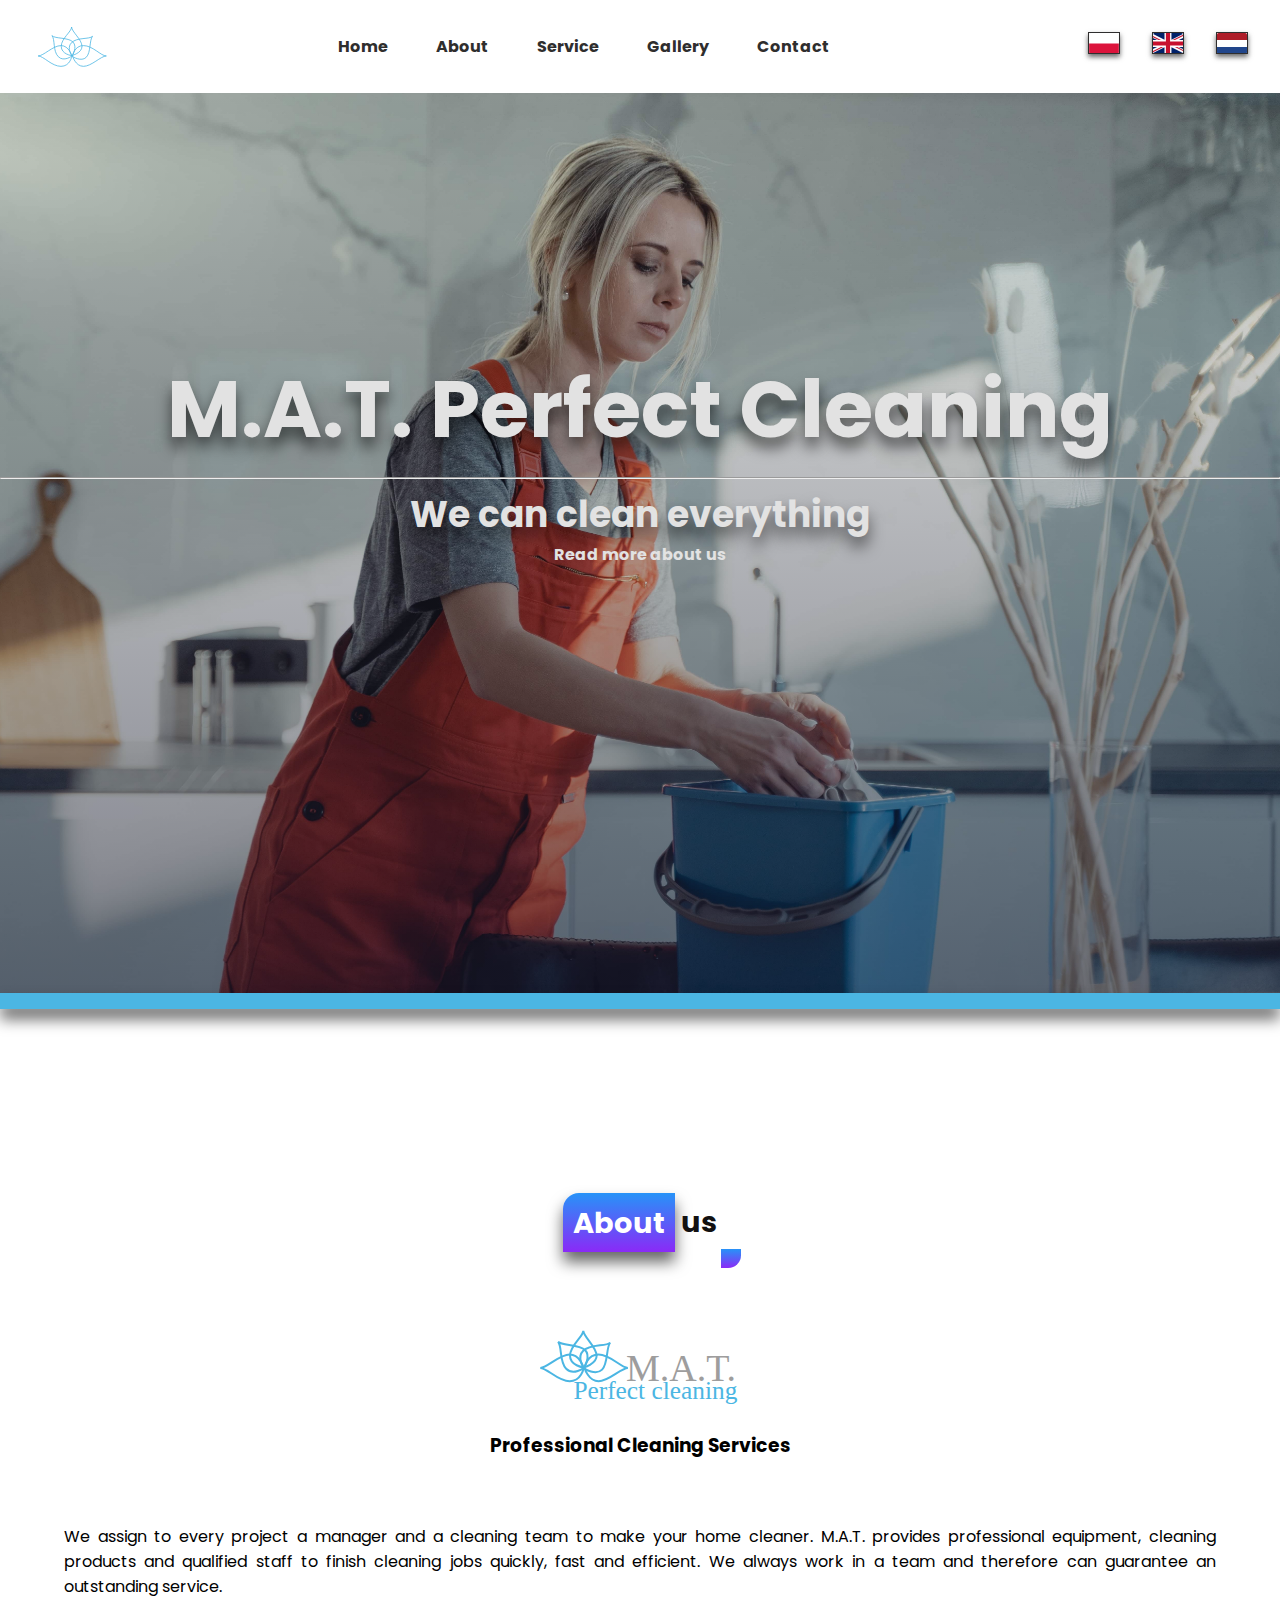
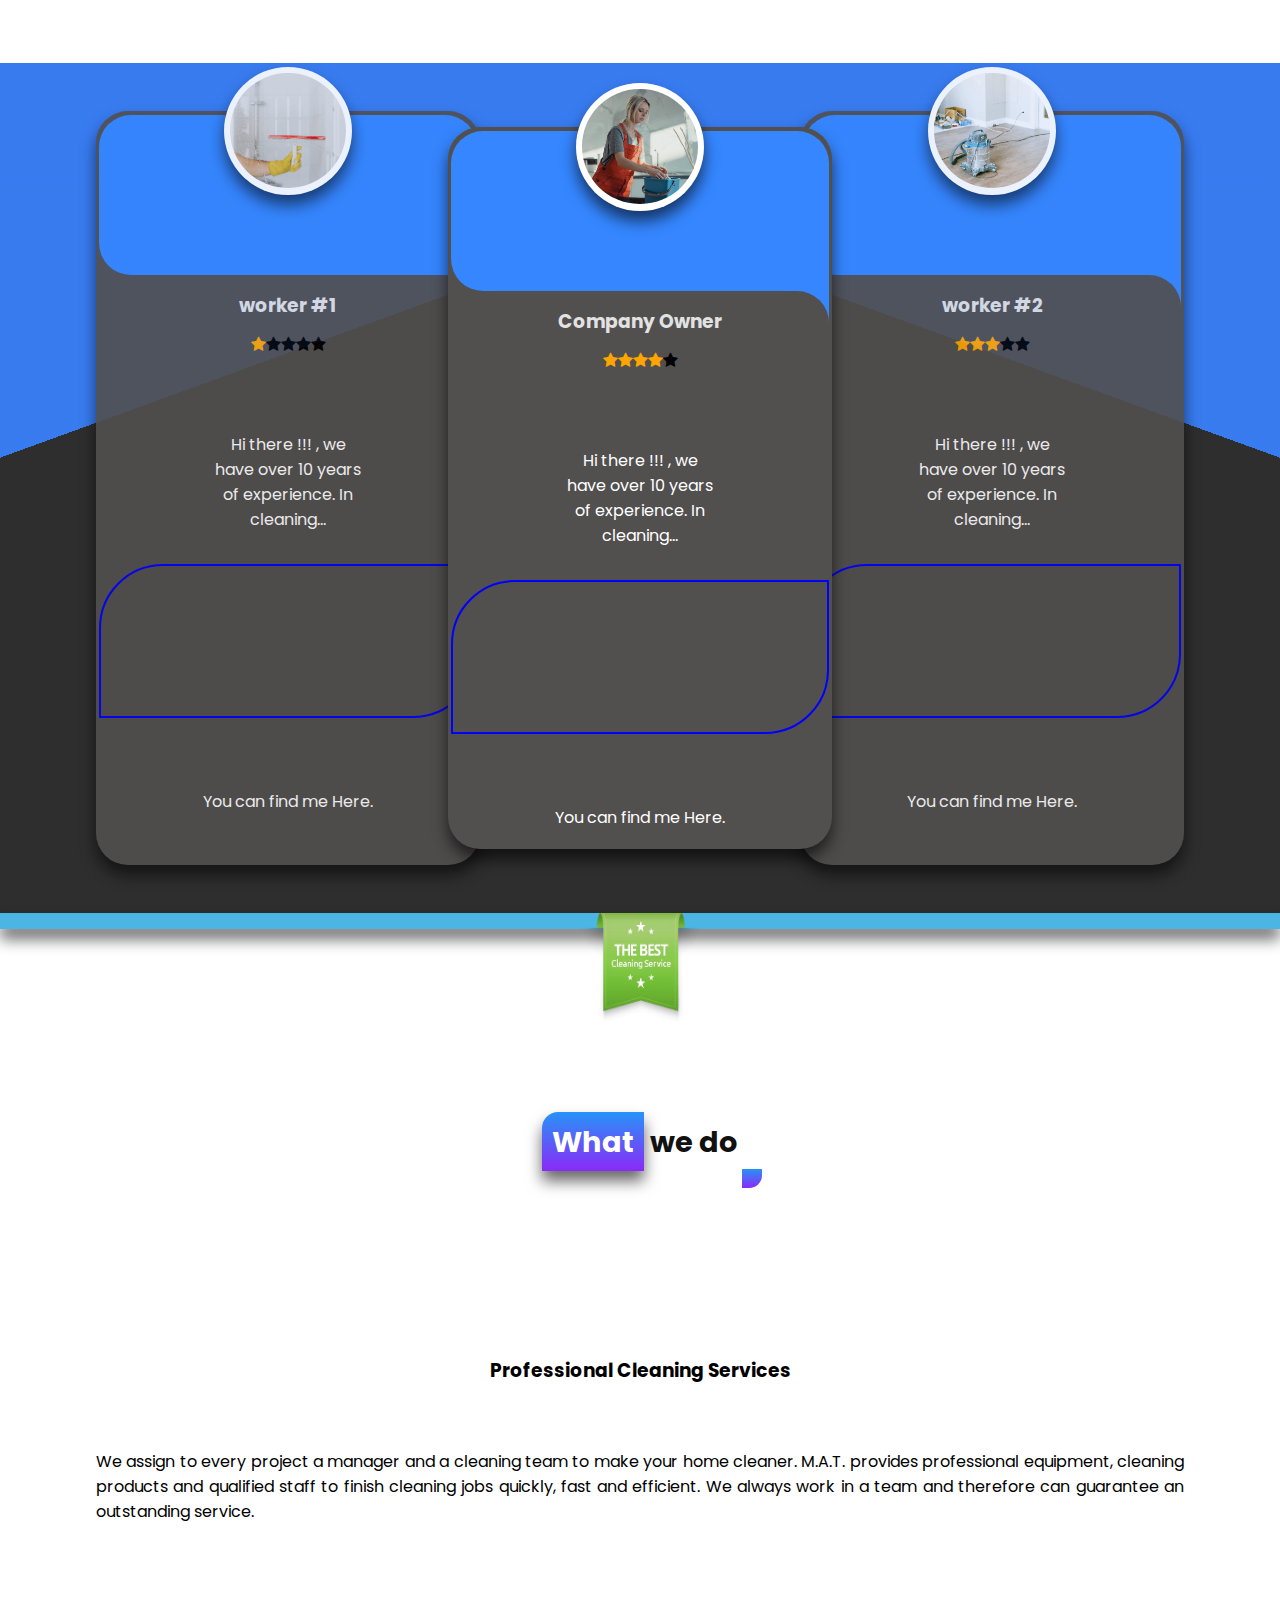
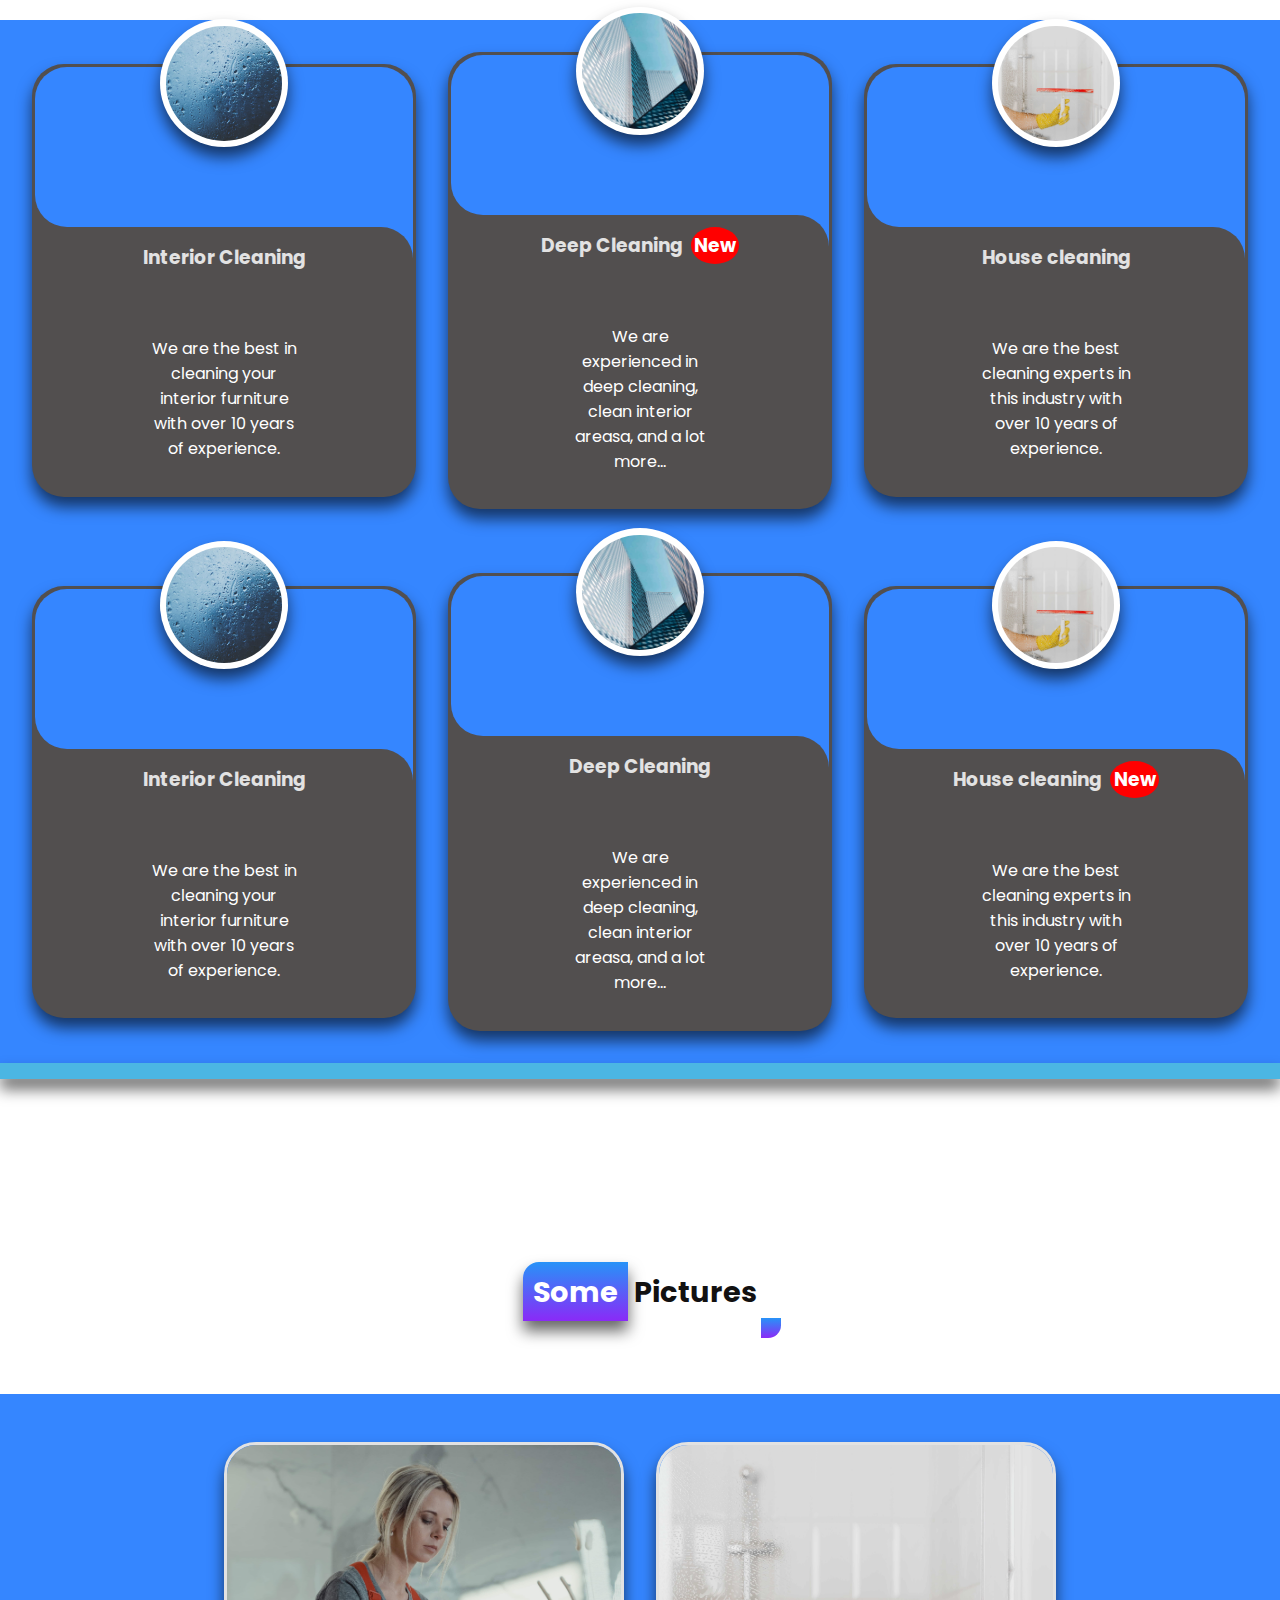
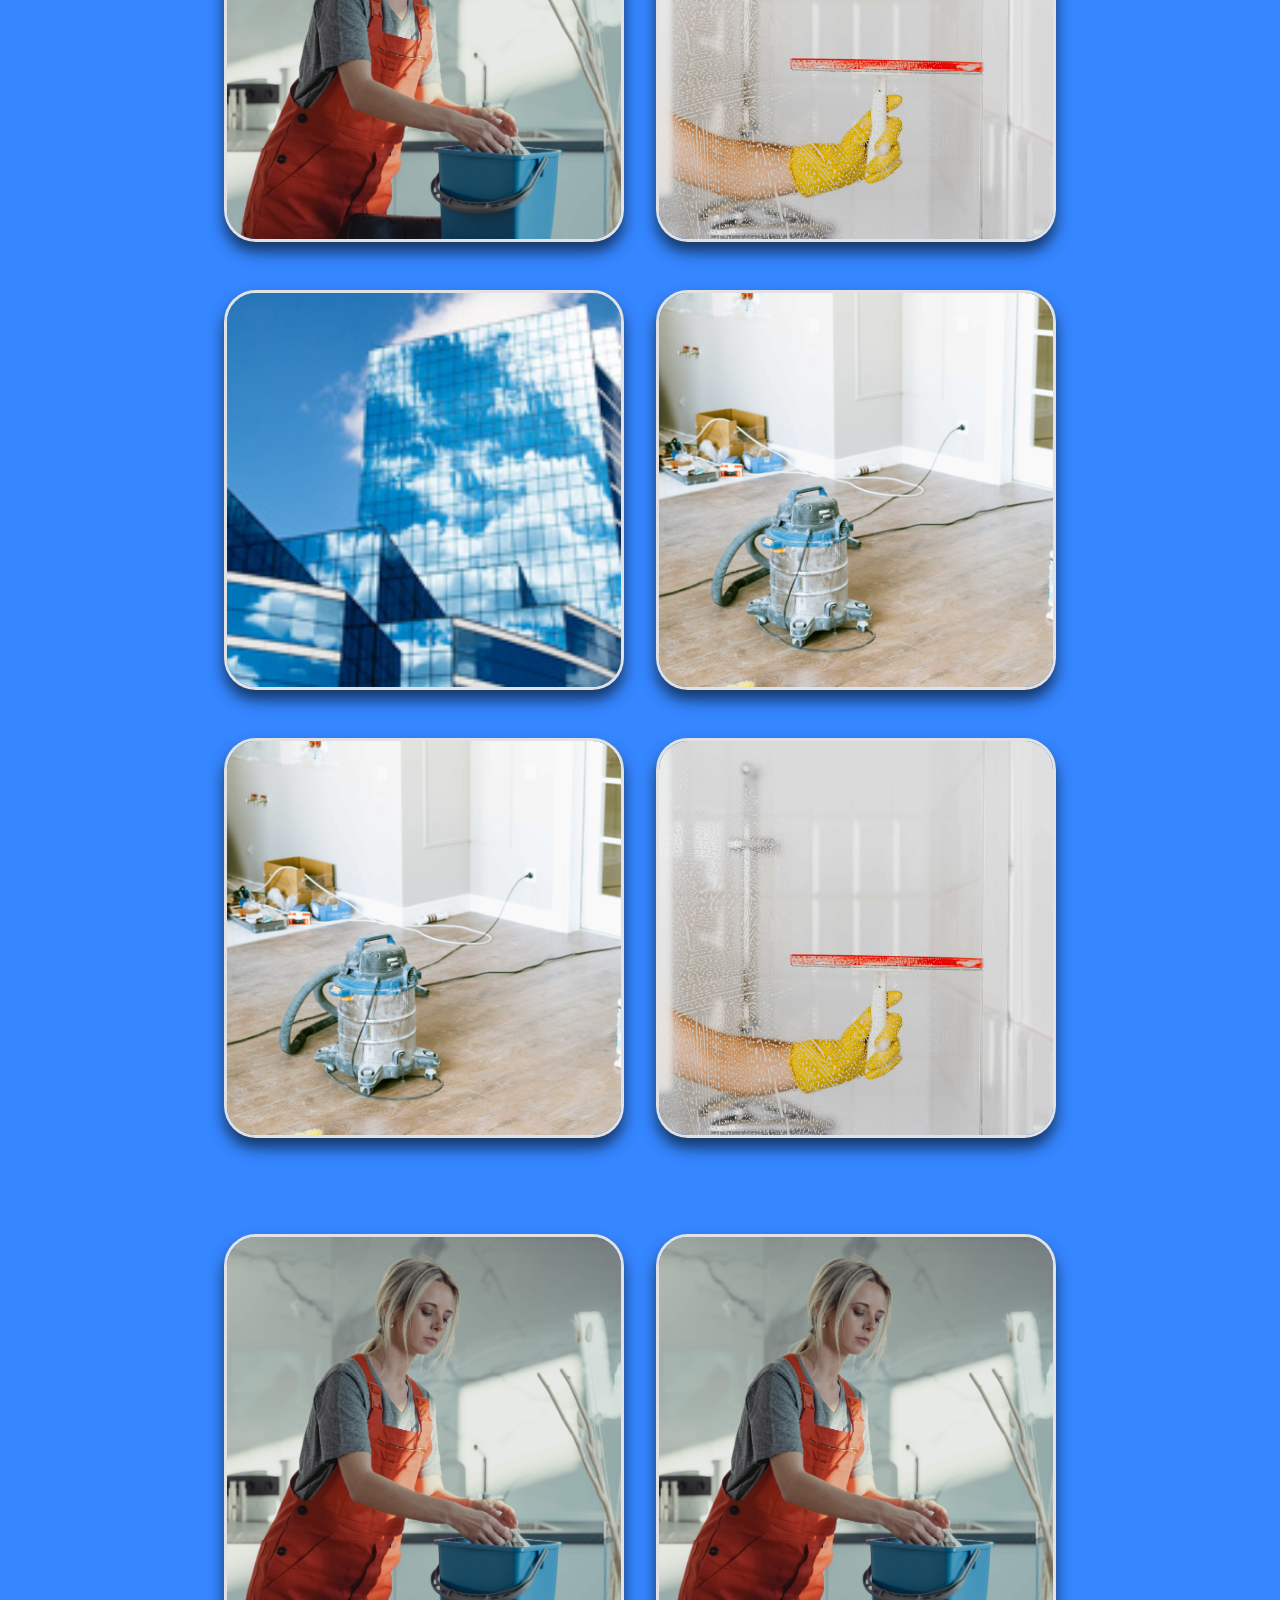
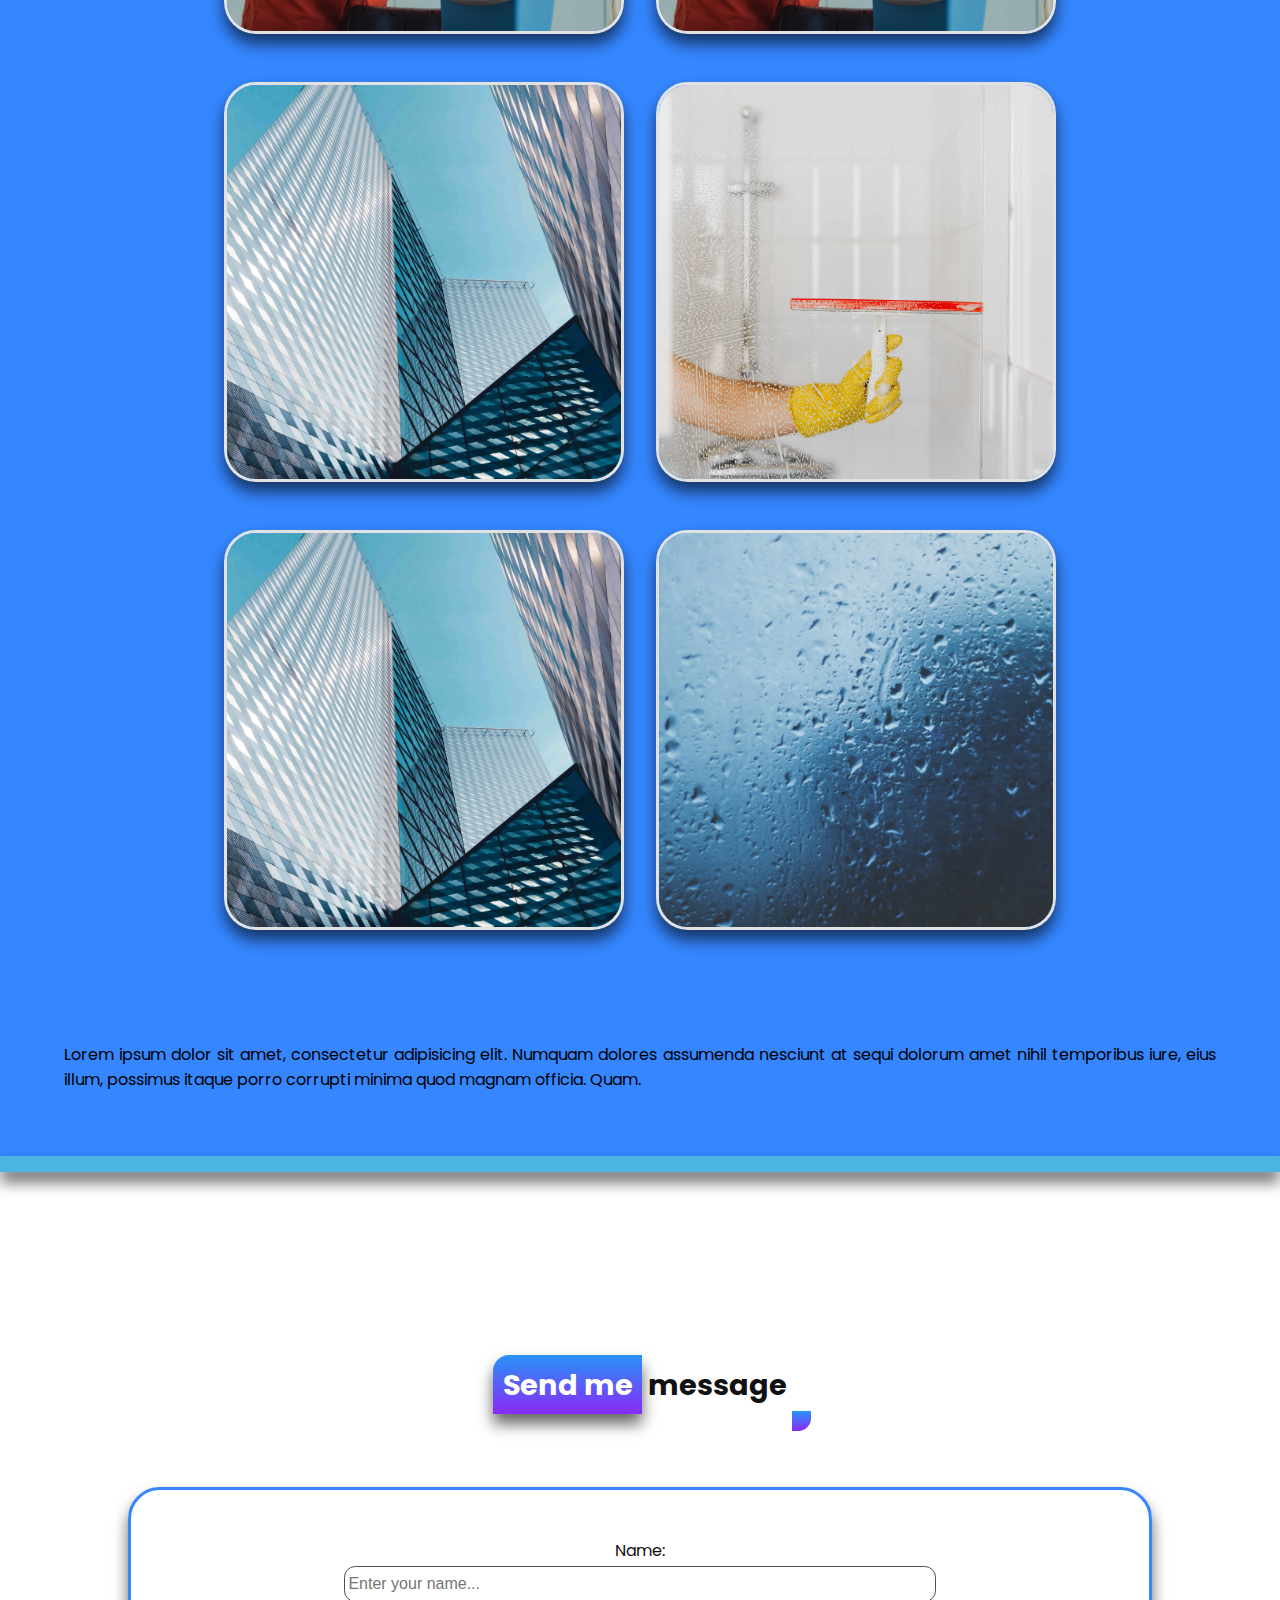
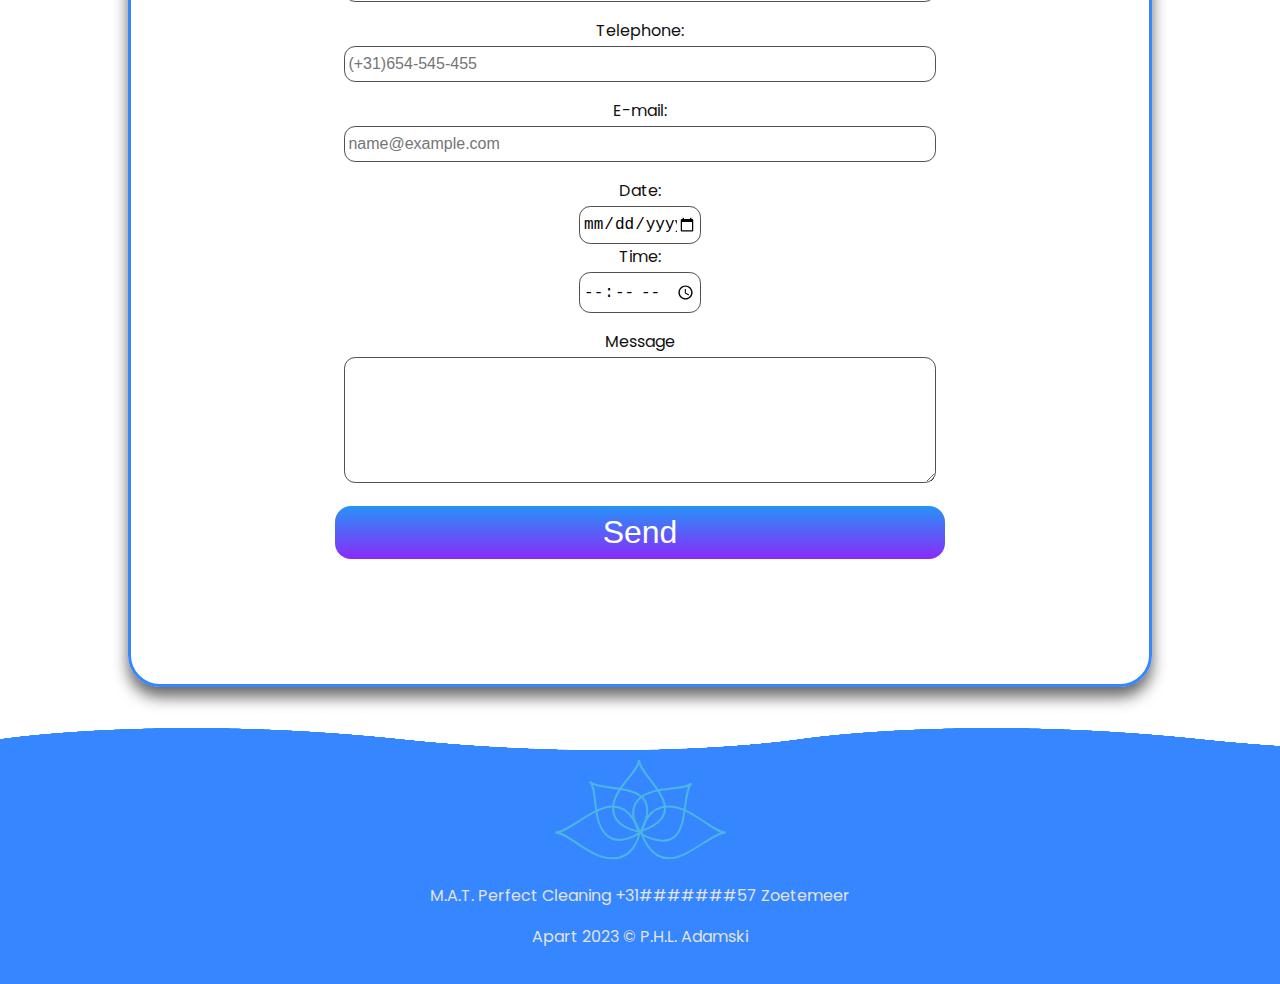
<file: index.html>
<!DOCTYPE html>
<html lang="en">

<head>
  <meta charset="UTF-8">
  <meta http-equiv="X-UA-Compatible" content="IE=edge">
  <meta name="viewport" content="width=device-width, initial-scale=1.0">
  <meta name="keywords" content="Sprzatanie, czyszczenie, w holandi, region zoetemeer" />
  <link rel="stylesheet" href="./main/normalize.css" />
  <link rel="stylesheet" href="./main/style.css" />
  <link rel="stylesheet" href="https://cdnjs.cloudflare.com/ajax/libs/font-awesome/4.7.0/css/font-awesome.min.css">
  <link href="php.php" />
  <title>M.A.T.-Schoonmak bedrijf</title>
</head>

<body>
  <header>
    <nav>
      <div class="logo"><a class="menu_link"><img data-key="home" src="./content/logo-only.svg"></a></div>
      <ul class="menu">
        <li class="menu_link"><a data-key="home" class="hover_effect">Home</a></li>
        <li class="menu_link"><a data-key="about" class="hover_effect">About</a></li>
        <li class="menu_link"><a data-key="service" class="hover_effect">Service</a></li>
        <li class="menu_link"><a data-key="gallery" class="hover_effect">Gallery</a></li>
        <li class="menu_link"><a data-key="contact" class="hover_effect">Contact</a></li>
      </ul>
      <div class="menu2">
        <ul>
          <li><a href="indexPL.html"><img src="./content/poland.svg" alt="Polski"></a></li>
          <li><a href=""><img src="./content/england.svg" alt="English"></a></li>
          <li><a href="indexNL.html"><img src="./content/netherland.svg" alt="Netherlands Tall"></a></li>
        </ul>
      </div>
      <div class="switcher"></div>
      <div class="hamburger"><img src="./content/menu.svg"></div>
      <div class="dropdown_menu">
        <div class="div"><img src="./content/logo-only.svg"></div>
        <li class="menu_link"><a data-key="home" class="active">Home</a></li>
        <li class="menu_link"><a data-key="about" class="hover_effect">About</a></li>
        <li class="menu_link"><a data-key="service" class="hover_effect">Service</a></li>
        <li class="menu_link"><a data-key="gallery" class="hover_effect">Gallery</a></li>
        <li class="menu_link"><a data-key="contact" class="hover_effect">Contact</a></li>
      </div>
    </nav>
  </header>

  <section class="home">
    <div class="hero_content">
      <h1>M.A.T. Perfect Cleaning</h1>
      <hr>
      <h2>We can clean everything</h2>
      <a class="menu_link" data-key="service">Read more about us</a>
    </div>
  </section>
  <div class="line">
  </div>
  <section class="about">
    <div class="section_title">
      <p class="section_title_main">About</p>
      <span class="section_title_sub">us</span>
    </div>
    <div class="logo_about"><img src="./content/logo.svg" alt=""></div>
    <h3>Professional Cleaning Services</h3>
    <p> We assign to every project a manager and a cleaning team to make your home cleaner. M.A.T. provides
      professional equipment, cleaning products and qualified staff to finish cleaning jobs quickly, fast and
      efficient. We always work in a team and therefore can guarantee an outstanding service.
    </p>
    <div class="card_holder">
      <div class="card_1">
        <div class="image_content">
          <span class="overlay"></span>
          <div class="card_image">
            <img src="./content/clean_3.jpg" alt="image card owner M.A.T." class="card_img">
          </div>
        </div>
        <div class="card_content">
          <h3 class="name">worker #1</h3>
          <div class="stars">
            <span class="fa fa-star checked"></span>
            <span class="fa fa-star"></span>
            <span class="fa fa-star"></span>
            <span class="fa fa-star"></span>
            <span class="fa fa-star"></span>
          </div>
          <p class="description">Hi there !!! , we have over 10 years of experience. In cleaning...</p>
        </div>
        <div class="map">
          <iframe
            src="https://www.google.com/maps/embed?pb=!1m14!1m12!1m3!1d39249.61156302309!2d4.515493254869018!3d52.059689623424376!2m3!1f0!2f0!3f0!3m2!1i1024!2i768!4f13.1!5e0!3m2!1snl!2snl!4v1683040620353!5m2!1snl!2snl"
            width="100%" height="100%" style="border: 2px solid blue; border-radius: 4rem 0 4rem 0; box-shadow: inset; "
            allowfullscreen="" loading="lazy" referrerpolicy="no-referrer-when-downgrade"></iframe>
        </div>
        <p class="description">You can find me Here.</p>
      </div>
      <div class="card">
        <div class="image_content">
          <span class="overlay"></span>
          <div class="card_image">
            <img src="./content/clean.jpg" alt="image card owner M.A.T." class="card_img">
          </div>
        </div>
        <div class="card_content">
          <h3 class="name">Company Owner</h3>
          <div class="stars">
            <span class="fa fa-star checked"></span>
            <span class="fa fa-star checked"></span>
            <span class="fa fa-star checked"></span>
            <span class="fa fa-star checked"></span>
            <span class="fa fa-star"></span>
          </div>
          <p class="description">Hi there !!! , we have over 10 years of experience. In cleaning...</p>
        </div>
        <div class="map">
          <iframe
            src="https://www.google.com/maps/embed?pb=!1m14!1m12!1m3!1d39249.61156302309!2d4.515493254869018!3d52.059689623424376!2m3!1f0!2f0!3f0!3m2!1i1024!2i768!4f13.1!5e0!3m2!1snl!2snl!4v1683040620353!5m2!1snl!2snl"
            width="100%" height="100%" style="border: 2px solid blue; border-radius: 4rem 0 4rem 0; box-shadow: inset; "
            allowfullscreen="" loading="lazy" referrerpolicy="no-referrer-when-downgrade"></iframe>
        </div>
        <p class="description">You can find me Here.</p>
      </div>
      <div class="card_1">
        <div class="image_content">
          <span class="overlay"></span>
          <div class="card_image">
            <img src="./content/clean_2.jpg" alt="image card owner M.A.T." class="card_img">
          </div>
        </div>
        <div class="card_content">
          <h3 class="name">worker #2</h3>
          <div class="stars">
            <span class="fa fa-star checked"></span>
            <span class="fa fa-star checked"></span>
            <span class="fa fa-star checked"></span>
            <span class="fa fa-star"></span>
            <span class="fa fa-star"></span>
          </div>
          <p class="description">Hi there !!! , we have over 10 years of experience. In cleaning...</p>
        </div>
        <div class="map">
          <iframe
            src="https://www.google.com/maps/embed?pb=!1m14!1m12!1m3!1d39249.61156302309!2d4.515493254869018!3d52.059689623424376!2m3!1f0!2f0!3f0!3m2!1i1024!2i768!4f13.1!5e0!3m2!1snl!2snl!4v1683040620353!5m2!1snl!2snl"
            width="100%" height="100%" style="border: 2px solid blue; border-radius: 4rem 0 4rem 0; box-shadow: inset; "
            allowfullscreen="" loading="lazy" referrerpolicy="no-referrer-when-downgrade"></iframe>
        </div>
        <p class="description">You can find me Here.</p>
      </div>
    </div>
  </section>
  <div class="line"><img src="./content/best.png"></div>
  <section class="service">
    <div class="section_title">
      <p class="section_title_main">What</p>
      <span class="section_title_sub">we do</span>
    </div>
    <div class="section_text">
      <h3>Professional Cleaning Services</h3>
      <p> We assign to every project a manager and a cleaning team to make your home cleaner. M.A.T. provides
        professional equipment, cleaning products and qualified staff to finish cleaning jobs quickly, fast and
        efficient. We always work in a team and therefore can guarantee an outstanding service.
      </p>
    </div>
    <div class="card_slider">
      <div class="slide_container">
        <div class="slide_content">
          <div class="card_wrapper">
            <div class="card">
              <div class="image_content">
                <span class="overlay"></span>
                <div class="card_image">
                  <img src="./content/office_3.jpg" alt="image card" class="card_img">
                </div>
              </div>
              <div class="card_content">
                <h3 class="name">Interior Cleaning</h3>
                <p class="description">We are the best in cleaning your interior furniture with over 10 years of
                  experience.</p>
              </div>
            </div>
          </div>
        </div>
      </div>
      <div class="card_slider">
        <div class="slide_container">
          <div class="slide_content">
            <div class="card_wrapper">
              <div class="card">
                <div class="image_content">
                  <span class="overlay"></span>
                  <div class="card_image">
                    <img src="./content/office.jpg" alt="image card" class="card_img">
                  </div>
                </div>
                <div class="card_content">
                  <h3 class="name">Deep Cleaning<span class="badge">New</span></h3>
                  <p class="description">We are experienced in deep cleaning, clean interior areasa, and a lot more...
                  </p>
                </div>
              </div>
            </div>
          </div>
        </div>
        <div class="card_slider">
          <div class="slide_container">
            <div class="slide_content">
              <div class="card_wrapper">
                <div class="card">
                  <div class="image_content">
                    <span class="overlay"></span>
                    <div class="card_image">
                      <img src="./content/clean_3.jpg" alt="image card" class="card_img">
                    </div>
                  </div>
                  <div class="card_content">
                    <h3 class="name">House cleaning</h3>
                    <p class="description">We are the best cleaning experts in this industry with over 10 years of
                      experience.</p>
                  </div>
                </div>
              </div>
            </div>
          </div>
        </div>
      </div>
    </div>
    <div class="card_slider">
      <div class="slide_container">
        <div class="slide_content">
          <div class="card_wrapper">
            <div class="card">
              <div class="image_content">
                <span class="overlay"></span>
                <div class="card_image">
                  <img src="./content/office_3.jpg" alt="image card" class="card_img">
                </div>
              </div>
              <div class="card_content">
                <h3 class="name">Interior Cleaning</h3>
                <p class="description">We are the best in cleaning your interior furniture with over 10 years of
                  experience.</p>
              </div>
            </div>
          </div>
        </div>
      </div>
      <div class="card_slider">
        <div class="slide_container">
          <div class="slide_content">
            <div class="card_wrapper">
              <div class="card">
                <div class="image_content">
                  <span class="overlay"></span>
                  <div class="card_image">
                    <img src="./content/office.jpg" alt="image card" class="card_img">
                  </div>
                </div>
                <div class="card_content">
                  <h3 class="name">Deep Cleaning</h3>
                  <p class="description">We are experienced in deep cleaning, clean interior areasa, and a lot more...
                  </p>
                </div>
              </div>
            </div>
          </div>
        </div>
        <div class="card_slider">
          <div class="slide_container">
            <div class="slide_content">
              <div class="card_wrapper">
                <div class="card">
                  <div class="image_content">
                    <span class="overlay"></span>
                    <div class="card_image">
                      <img src="./content/clean_3.jpg" alt="image card" class="card_img">
                    </div>
                  </div>
                  <div class="card_content">
                    <h3 class="name">House cleaning<span class="badge">New</span></h3>
                    <p class="description">We are the best cleaning experts in this industry with over 10 years of
                      experience.</p>
                  </div>
                </div>
              </div>
            </div>
          </div>
        </div>
      </div>
    </div>
  </section>
  <div class="line"></div>
  <section class="gallery">
    <div class="section_title">
      <p class="section_title_main">Some</p>
      <span class="section_title_sub">Pictures</span>
    </div>
    <div class="gallery_container">
      <div class="gallery_row">
        <div class="gallery_column">
          <div class="gallery_card_container">
            <div class="gallery_card">
              <div class="gallery_card_front">
                <img src="./content/clean.jpg" alt="something">
              </div>
              <div class="gallery_card_back">
                <h3>Something</h3>
                <span class="fa fa-star checked"></span>
                <p>Lorem ipsum dolor, sit amet consectetur adipisicing elit. In eius reprehenderit voluptatibus.</p>
              </div>
            </div>
          </div>
          <div class="gallery_card_container">
            <div class="gallery_card">
              <div class="gallery_card_front">
                <img src="./content/ofifce_2.jpg" alt="something">
              </div>
              <div class="gallery_card_back">
                <h3>Something</h3>
                <span class="fa fa-star checked"></span>
                <p>Lorem ipsum dolor, sit amet consectetur adipisicing elit. In eius reprehenderit voluptatibus.</p>
              </div>
            </div>
          </div>
          <div class="gallery_card_container">
            <div class="gallery_card">
              <div class="gallery_card_front">
                <img src="./content/clean_2.jpg" alt="something">
              </div>
              <div class="gallery_card_back">
                <h3>Something</h3>
                <span class="fa fa-star checked"></span>
                <p>Lorem ipsum dolor, sit amet consectetur adipisicing elit. In eius reprehenderit voluptatibus.</p>
              </div>
            </div>
          </div>
        </div>
        <div class="gallery_column">
          <div class="gallery_card_container">
            <div class="gallery_card">
              <div class="gallery_card_front">
                <img src="./content/clean_3.jpg" alt="something">
              </div>
              <div class="gallery_card_back">
                <h3>Something</h3>
                <span class="fa fa-star checked"></span>
                <p>Lorem ipsum dolor, sit amet consectetur adipisicing elit. In eius reprehenderit voluptatibus.</p>
              </div>
            </div>
          </div>
          <div class="gallery_card_container">
            <div class="gallery_card">
              <div class="gallery_card_front">
                <img src="./content/clean_2.jpg" alt="something">
              </div>
              <div class="gallery_card_back">
                <h3>Something</h3>
                <span class="fa fa-star checked"></span>
                <p>Lorem ipsum dolor, sit amet consectetur adipisicing elit. In eius reprehenderit voluptatibus.</p>
              </div>
            </div>
          </div>
          <div class="gallery_card_container">
            <div class="gallery_card">
              <div class="gallery_card_front">
                <img src="./content/clean_3.jpg" alt="something">
              </div>
              <div class="gallery_card_back">
                <h3>Something</h3>
                <span class="fa fa-star checked"></span>
                <p>Lorem ipsum dolor, sit amet consectetur adipisicing elit. In eius reprehenderit voluptatibus.</p>
              </div>
            </div>
          </div>
        </div>
        <div class="gallery_column">
          <div class="gallery_card_container">
            <div class="gallery_card">
              <div class="gallery_card_front">
                <img src="./content/clean.jpg" alt="something">
              </div>
              <div class="gallery_card_back">
                <h3>Something</h3>
                <span class="fa fa-star checked"></span>
                <p>Lorem ipsum dolor, sit amet consectetur adipisicing elit. In eius reprehenderit voluptatibus.</p>
              </div>
            </div>
          </div>
          <div class="gallery_card_container">
            <div class="gallery_card">
              <div class="gallery_card_front">
                <img src="./content/office.jpg" alt="something">
              </div>
              <div class="gallery_card_back">
                <h3>Something</h3>
                <span class="fa fa-star checked"></span>
                <p>Lorem ipsum dolor, sit amet consectetur adipisicing elit. In eius reprehenderit voluptatibus.</p>
              </div>
            </div>
          </div>
          <div class="gallery_card_container">
            <div class="gallery_card">
              <div class="gallery_card_front">
                <img src="./content/office.jpg" alt="something">
              </div>
              <div class="gallery_card_back">
                <h3>Something</h3>
                <span class="fa fa-star checked"></span>
                <p>Lorem ipsum dolor, sit amet consectetur adipisicing elit. In eius reprehenderit voluptatibus.</p>
              </div>
            </div>
          </div>
        </div>
        <div class="gallery_column">
          <div class="gallery_card_container">
            <div class="gallery_card">
              <div class="gallery_card_front">
                <img src="./content/clean.jpg" alt="something">
              </div>
              <div class="gallery_card_back">
                <h3>Something</h3>
                <span class="fa fa-star checked"></span>
                <p>Lorem ipsum dolor, sit amet consectetur adipisicing elit. In eius reprehenderit voluptatibus.</p>
              </div>
            </div>
          </div>
          <div class="gallery_card_container">
            <div class="gallery_card">
              <div class="gallery_card_front">
                <img src="./content/clean_3.jpg" alt="something">
              </div>
              <div class="gallery_card_back">
                <h3>Something</h3>
                <span class="fa fa-star checked"></span>
                <p>Lorem ipsum dolor, sit amet consectetur adipisicing elit. In eius reprehenderit voluptatibus.</p>
              </div>
            </div>
          </div>
          <div class="gallery_card_container">
            <div class="gallery_card">
              <div class="gallery_card_front">
                <img src="./content/office_3.jpg" alt="something">
              </div>
              <div class="gallery_card_back">
                <h3>Something</h3>
                <span class="fa fa-star checked"></span>
                <p>Lorem ipsum dolor, sit amet consectetur adipisicing elit. In eius reprehenderit voluptatibus.</p>
              </div>
            </div>
          </div>
        </div>
        <p>Lorem ipsum dolor sit amet, consectetur adipisicing elit. Numquam dolores assumenda nesciunt at sequi dolorum
          amet nihil temporibus iure, eius illum, possimus itaque porro corrupti minima quod magnam officia. Quam.</p>
      </div>

    </div>
  </section>
  <div class="line"></div>
  <section class="contact">
    <div class="section_title">
      <p class="section_title_main">Send me</p>
      <span class="section_title_sub">message</span>
    </div>
    <div class="form">
      <form class="contact_form" action="mailto:matpe######ail.com" method="post">
        <div class="contact_form_field">
          <label for="name">Name:</label>
          <input type="text" placeholder="Enter your name..." name="name" required>
        </div>
        <div class="contact_form_field">
          <label for="email">Telephone:</label>
          <input type="text" placeholder="(+31)654-545-455" name="name" required>
        </div>
        <div class="contact_form_field">
          <label for="contact">E-mail:</label>
          <input type="tel" placeholder="name@example.com" name="Telephone" required>
        </div>
        <div class="contact_form_field_date">
          <label for="date">Date:</label>
          <input type="date" name="data" required>
        </div>
        <div class="contact_form_field_time">
          <label for="time">Time:</label>
          <input type="time" id="time" name="time" required>
        </div>

        <div class="contact_form_field">
          <label for="message">Message</label>
          <textarea name="message" cols="30" rows="6"></textarea>
        </div>
        <button class="contact_form_btn">Send</button>
      </form>
    </div>
  </section>
  <footer>
    <div class="waves">
      <div class="wave" id="wave1"></div>
      <div class="wave" id="wave2"></div>
      <div class="wave" id="wave3"></div>
      <div class="wave" id="wave4"></div>
    </div>
    <div class="logo_footer">
      <a class="menu_link"><img img data-key="home" src="./content/logo-only.svg"></a>
    </div>
    <p class="info">M.A.T. Perfect Cleaning +31#######57 Zoetemeer </p>
    <p class="info">Apart 2023 &copy; P.H.L. Adamski</p>
  </footer>
  <script src="./main/script.js"></script>
</body>

</html>
</file>
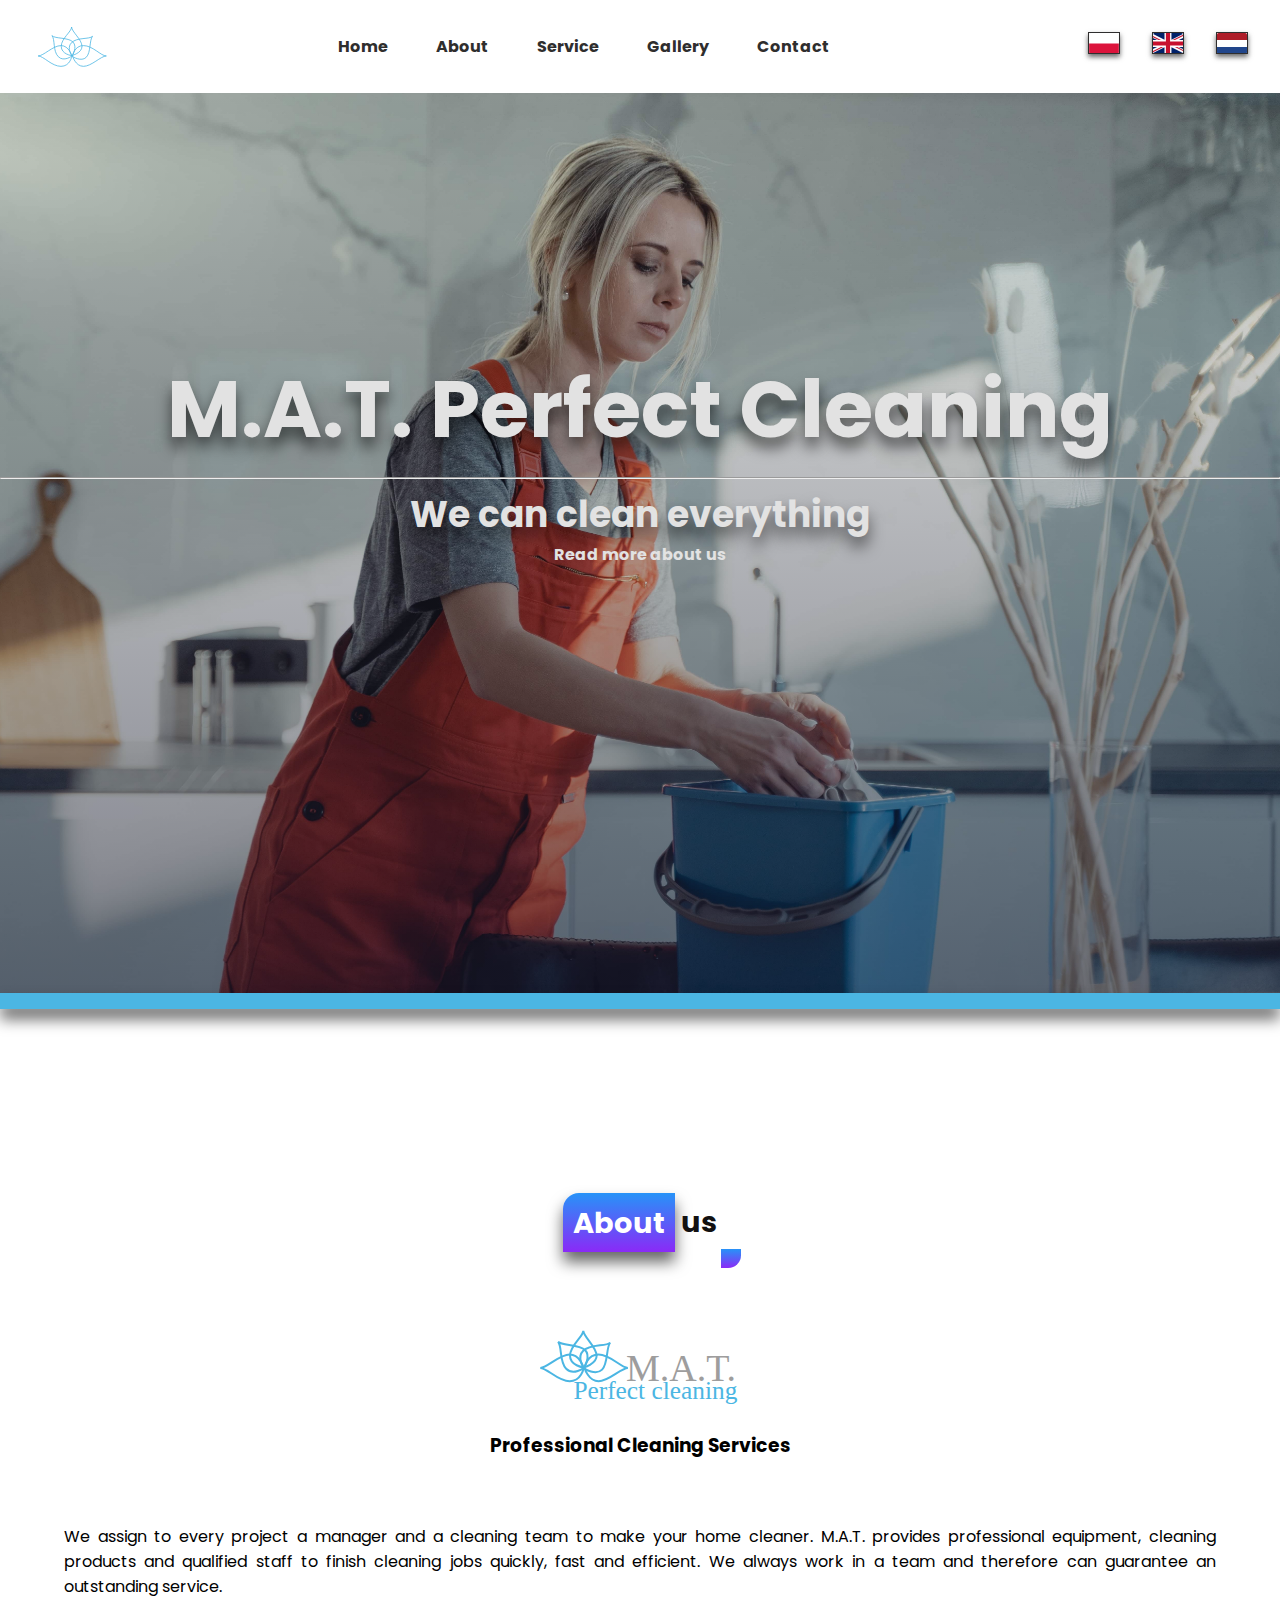
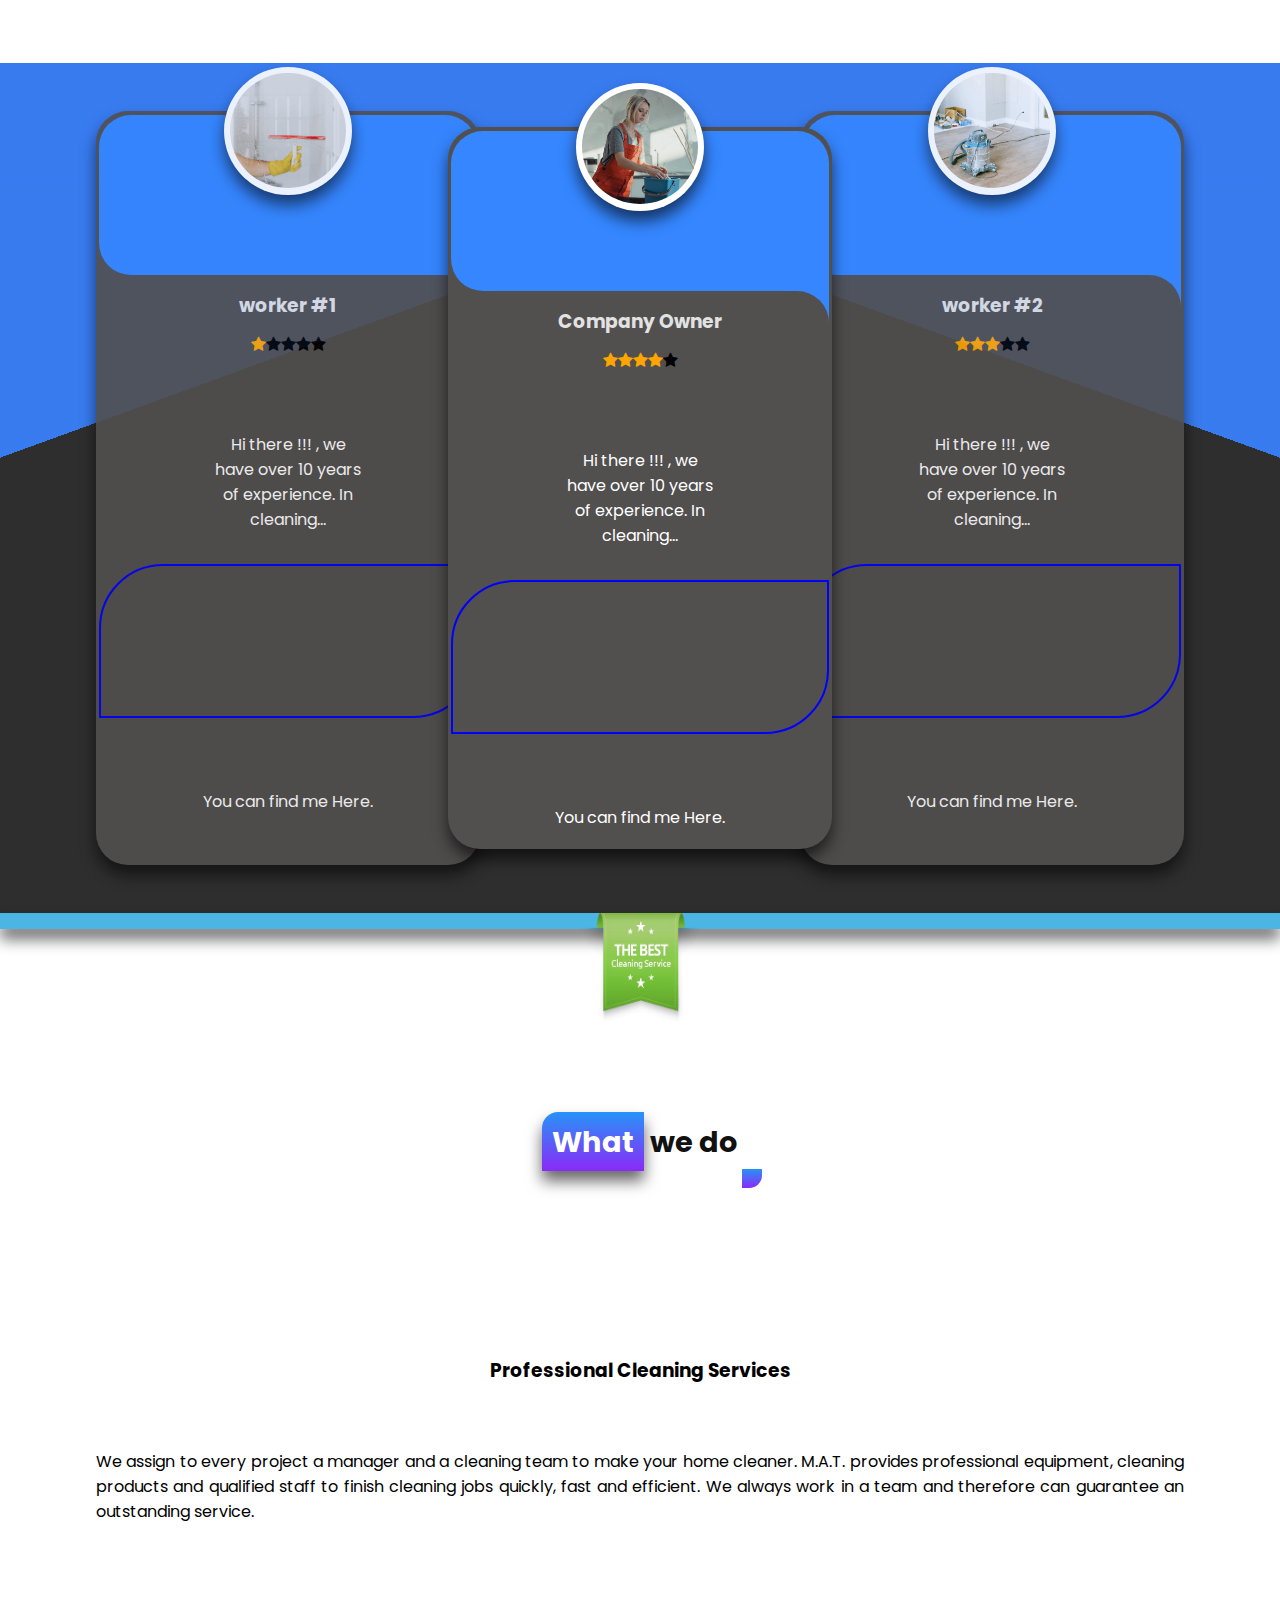
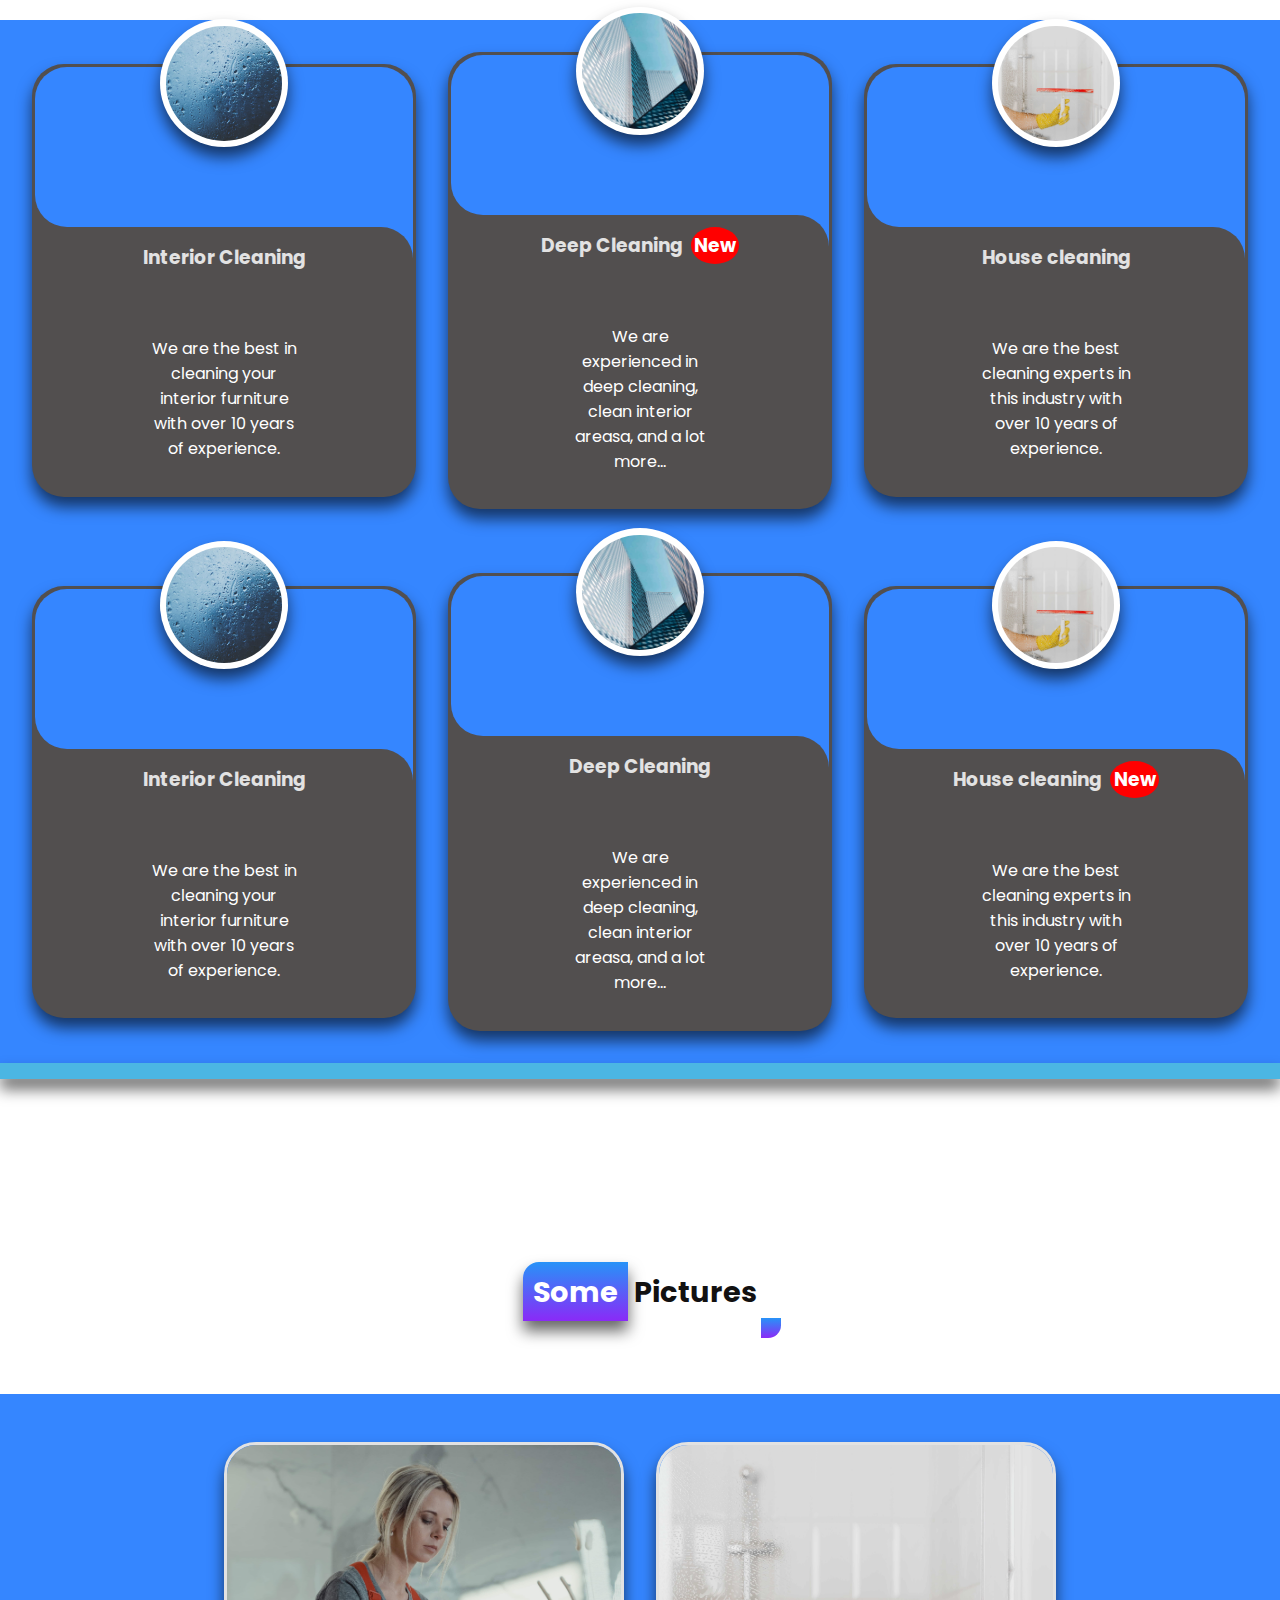
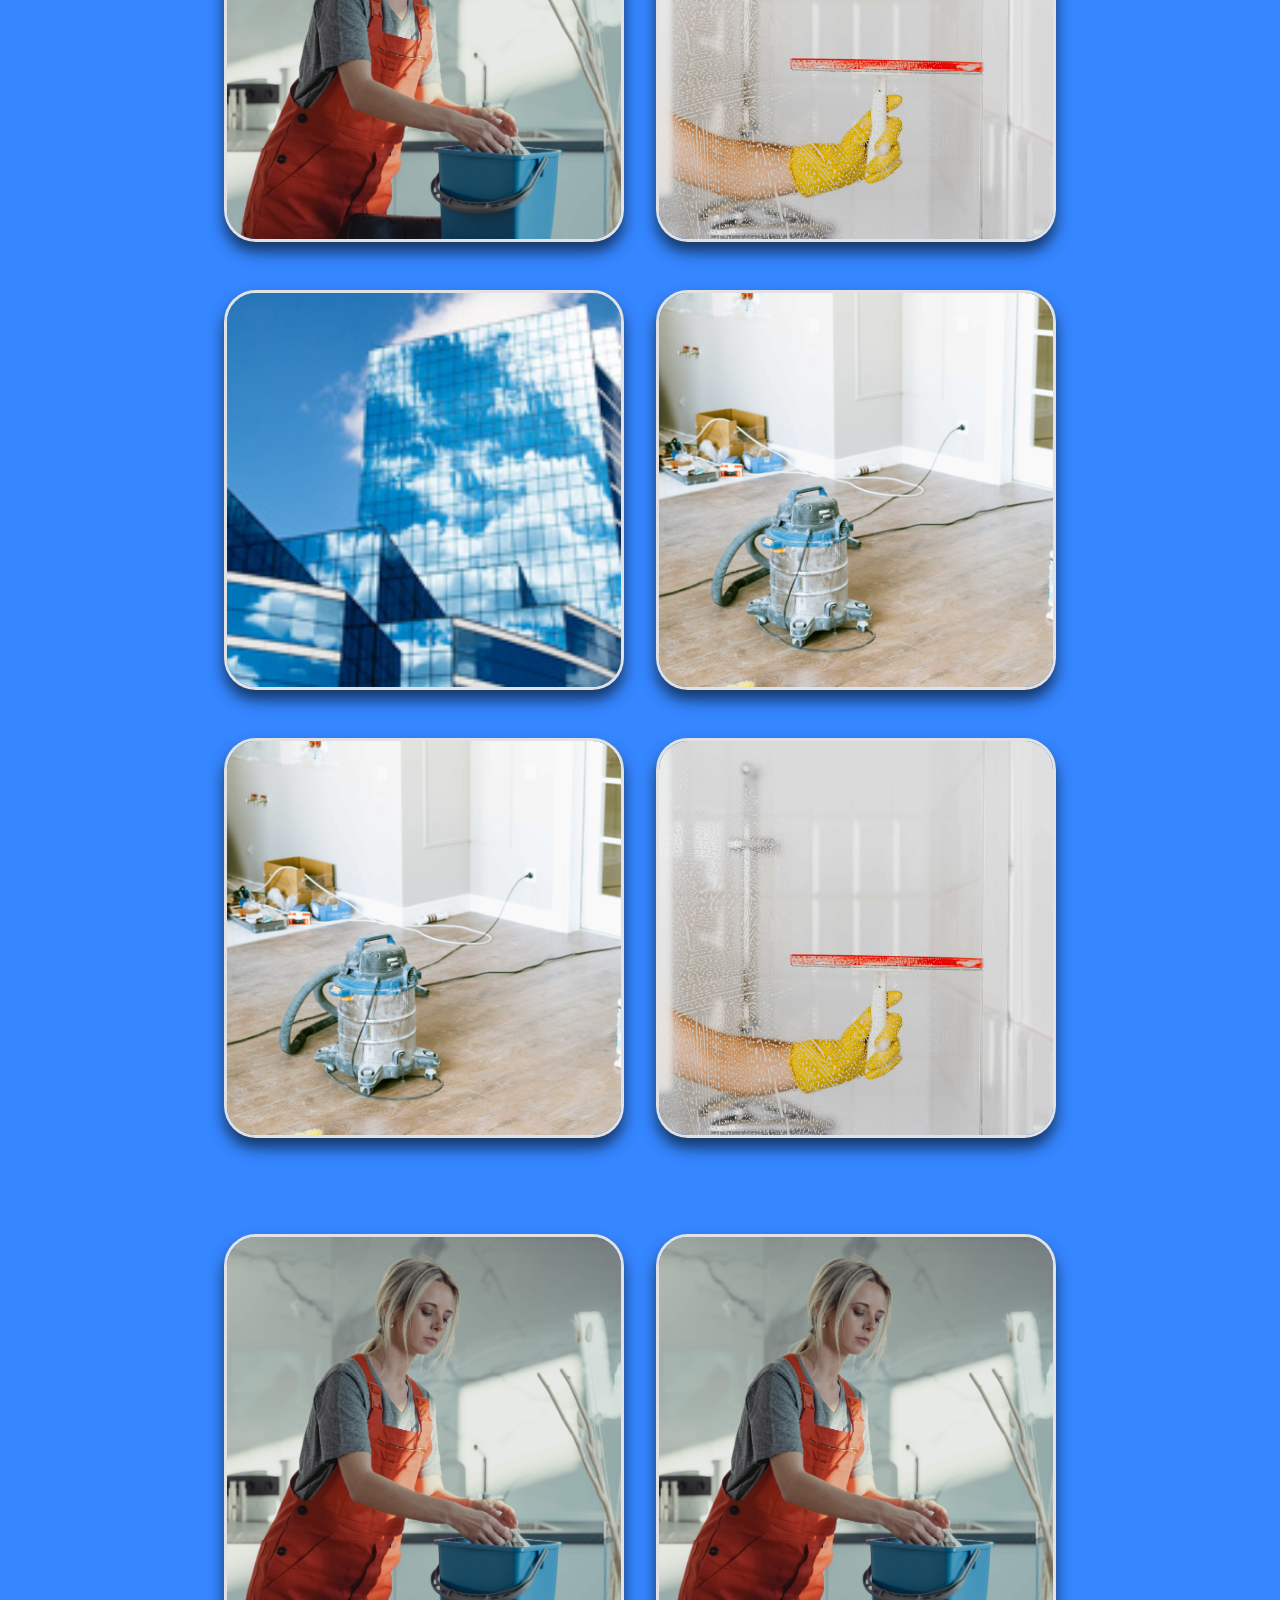
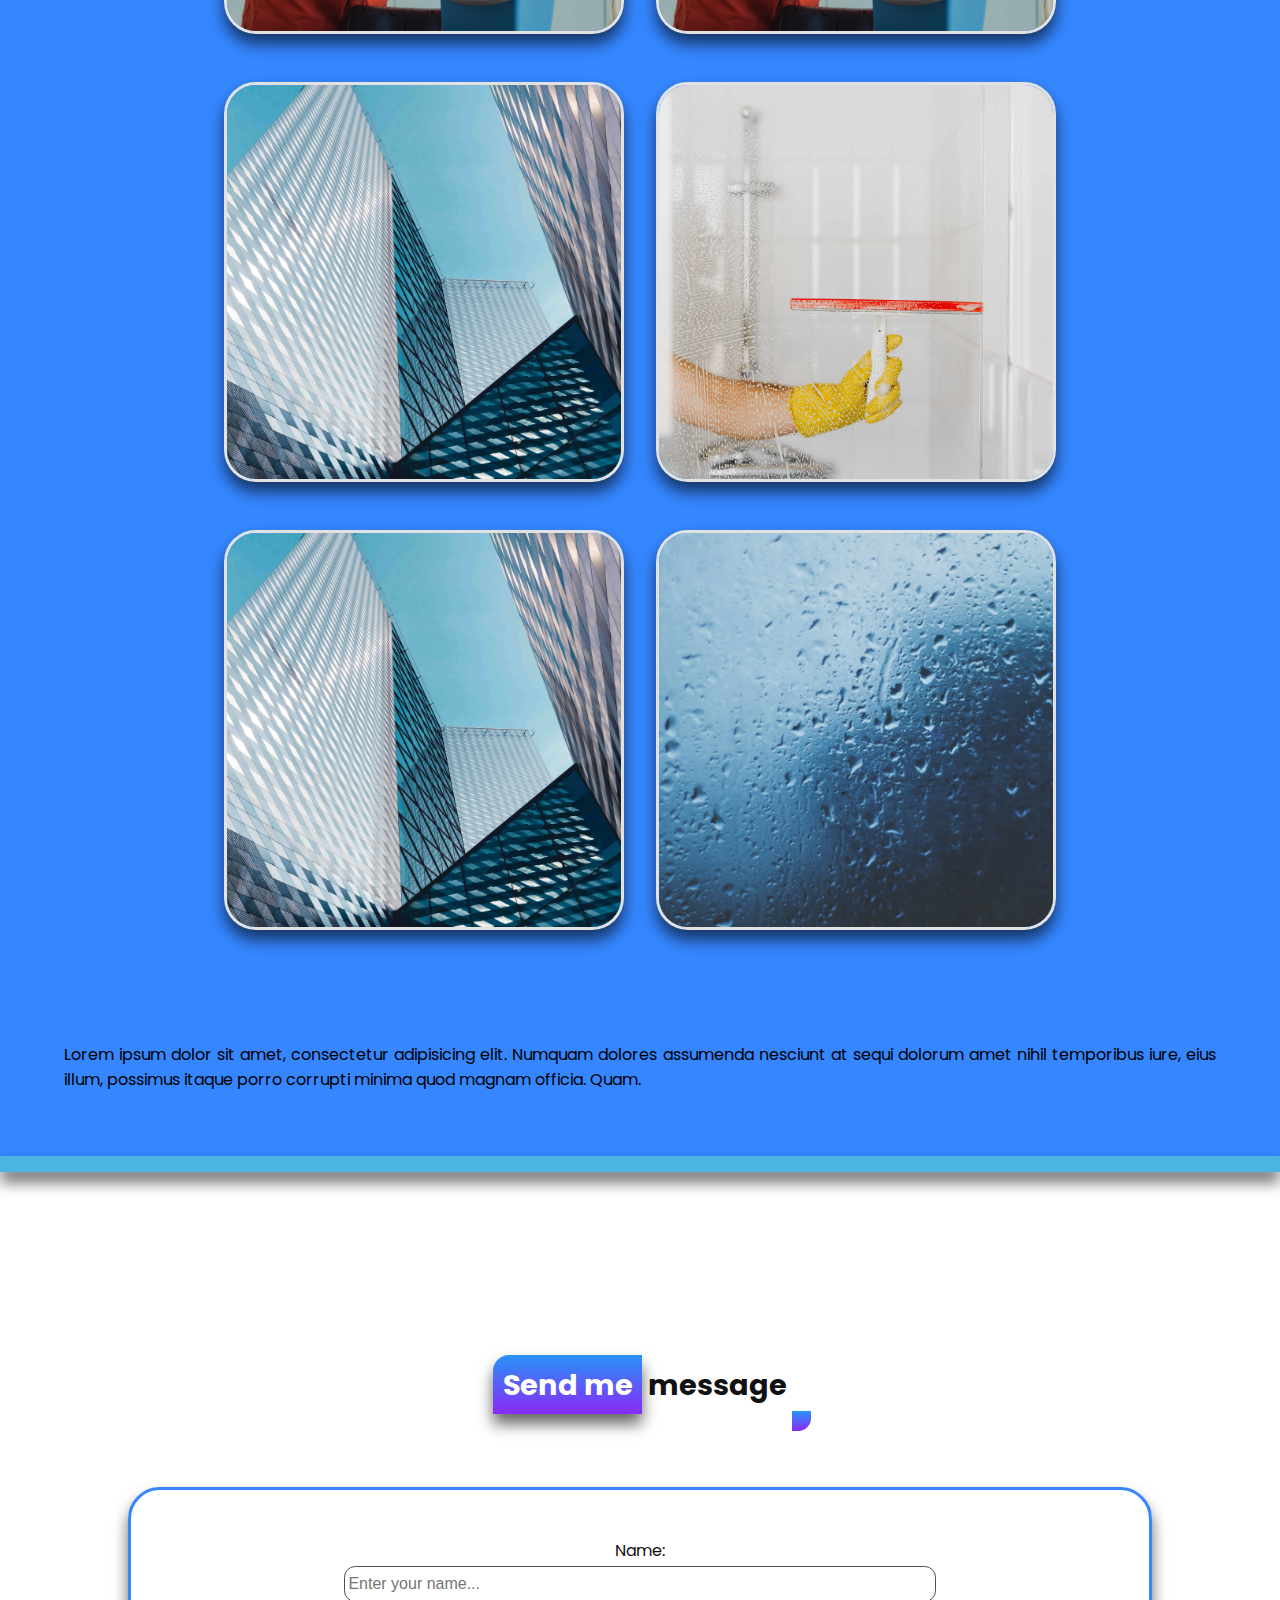
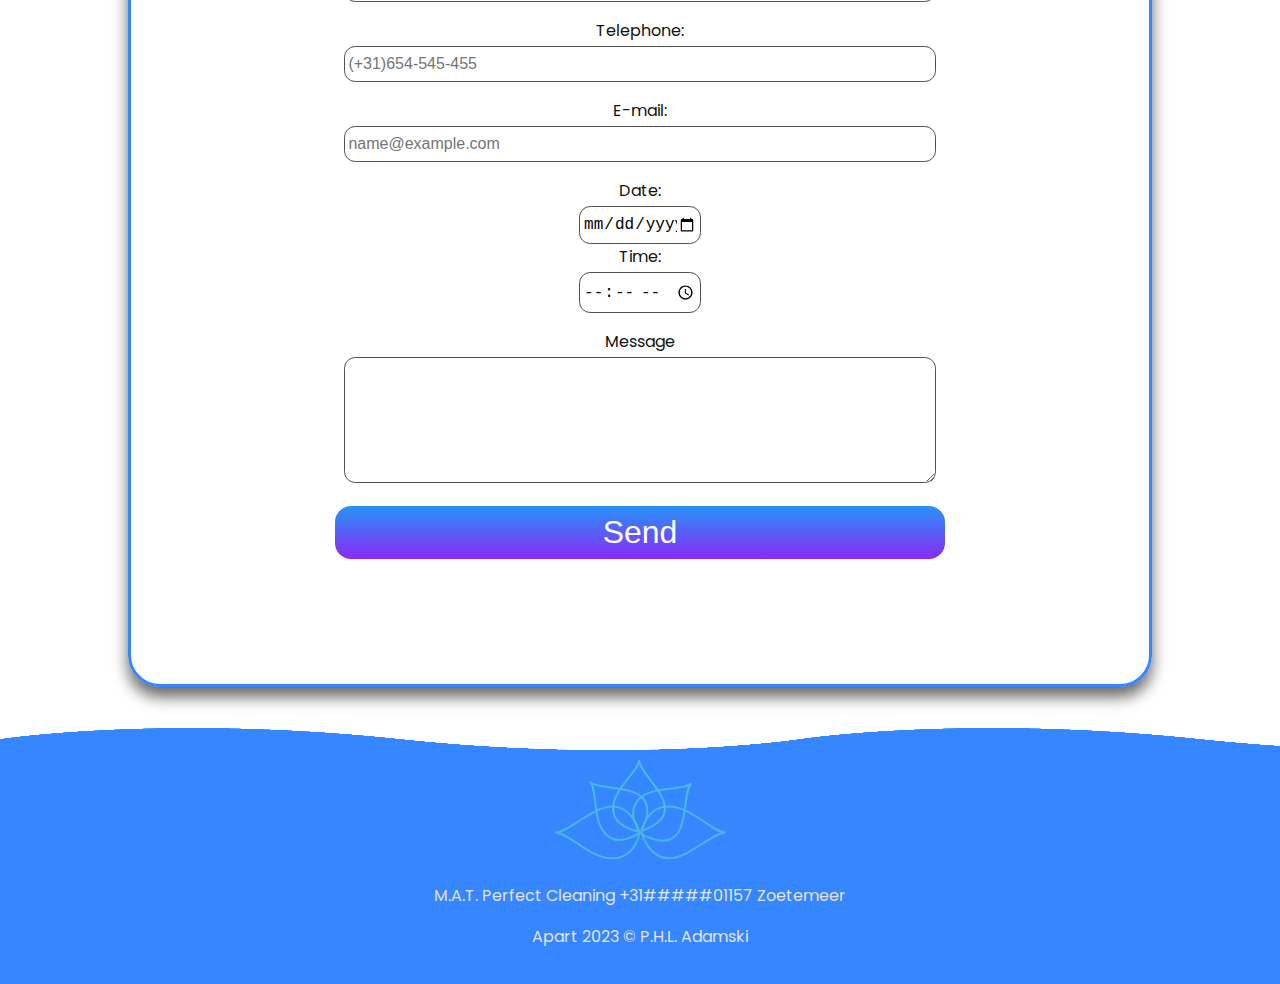
<file: indexNL.html>
<!DOCTYPE html>
<html lang="en">

<head>
  <meta charset="UTF-8">
  <meta http-equiv="X-UA-Compatible" content="IE=edge">
  <meta name="viewport" content="width=device-width, initial-scale=1.0">
  <meta name="keywords" content="Sprzatanie, czyszczenie, w holandi, region zoetemeer" />
  <link rel="stylesheet" href="./main/normalize.css" />
  <link rel="stylesheet" href="./main/style.css" />
  <link rel="stylesheet" href="https://cdnjs.cloudflare.com/ajax/libs/font-awesome/4.7.0/css/font-awesome.min.css">
  <link href="php.php" />
  <title>M.A.T.-Schoonmak bedrijf</title>
</head>

<body>
  <header>
    <nav>
      <div class="logo"><a class="menu_link"><img data-key="home" src="./content/logo-only.svg"></a></div>
      <ul class="menu">
        <li class="menu_link"><a data-key="home" class="hover_effect">Home</a></li>
        <li class="menu_link"><a data-key="about" class="hover_effect">About</a></li>
        <li class="menu_link"><a data-key="service" class="hover_effect">Service</a></li>
        <li class="menu_link"><a data-key="gallery" class="hover_effect">Gallery</a></li>
        <li class="menu_link"><a data-key="contact" class="hover_effect">Contact</a></li>
      </ul>
      <div class="menu2">
        <ul>
          <li><a href="indexPL.html"><img src="./content/poland.svg" alt=""></a></li>
          <li><a href="index.html"><img src="./content/england.svg" alt=""></a></li>
          <li><a href=""><img src="./content/netherland.svg" alt=""></a></li>
        </ul>
      </div>
      <div class="switcher"></div>
      <div class="hamburger"><img src="./content/menu.svg"></div>
      <div class="dropdown_menu">
        <div class="div"><img src="./content/logo-only.svg"></div>
        <li class="menu_link"><a data-key="home" class="active">Home</a></li>
        <li class="menu_link"><a data-key="about" class="hover_effect">About</a></li>
        <li class="menu_link"><a data-key="service" class="hover_effect">Service</a></li>
        <li class="menu_link"><a data-key="gallery" class="hover_effect">Gallery</a></li>
        <li class="menu_link"><a data-key="contact" class="hover_effect">Contact</a></li>
      </div>
    </nav>
  </header>

  <section class="home">
    <div class="hero_content">
      <h1>M.A.T. Perfect Cleaning</h1>
      <hr>
      <h2>We can clean everything</h2>
      <a class="menu_link" data-key="service">Read more about us</a>
    </div>
  </section>
  <div class="line">
  </div>
  <section class="about">
    <div class="section_title">
      <p class="section_title_main">About</p>
      <span class="section_title_sub">us</span>
    </div>
    <div class="logo_about"><img src="./content/logo.svg" alt=""></div>
    <h3>Professional Cleaning Services</h3>
    <p> We assign to every project a manager and a cleaning team to make your home cleaner. M.A.T. provides
      professional equipment, cleaning products and qualified staff to finish cleaning jobs quickly, fast and
      efficient. We always work in a team and therefore can guarantee an outstanding service.
    </p>
    <div class="card_holder">
      <div class="card_1">
        <div class="image_content">
          <span class="overlay"></span>
          <div class="card_image">
            <img src="./content/clean_3.jpg" alt="image card owner M.A.T." class="card_img">
          </div>
        </div>
        <div class="card_content">
          <h3 class="name">worker #1</h3>
          <div class="stars">
            <span class="fa fa-star checked"></span>
            <span class="fa fa-star"></span>
            <span class="fa fa-star"></span>
            <span class="fa fa-star"></span>
            <span class="fa fa-star"></span>
          </div>
          <p class="description">Hi there !!! , we have over 10 years of experience. In cleaning...</p>
        </div>
        <div class="map">
          <iframe
            src="https://www.google.com/maps/embed?pb=!1m14!1m12!1m3!1d39249.61156302309!2d4.515493254869018!3d52.059689623424376!2m3!1f0!2f0!3f0!3m2!1i1024!2i768!4f13.1!5e0!3m2!1snl!2snl!4v1683040620353!5m2!1snl!2snl"
            width="100%" height="100%" style="border: 2px solid blue; border-radius: 4rem 0 4rem 0; box-shadow: inset; "
            allowfullscreen="" loading="lazy" referrerpolicy="no-referrer-when-downgrade"></iframe>
        </div>
        <p class="description">You can find me Here.</p>
      </div>
      <div class="card">
        <div class="image_content">
          <span class="overlay"></span>
          <div class="card_image">
            <img src="./content/clean.jpg" alt="image card owner M.A.T." class="card_img">
          </div>
        </div>
        <div class="card_content">
          <h3 class="name">Company Owner</h3>
          <div class="stars">
            <span class="fa fa-star checked"></span>
            <span class="fa fa-star checked"></span>
            <span class="fa fa-star checked"></span>
            <span class="fa fa-star checked"></span>
            <span class="fa fa-star"></span>
          </div>
          <p class="description">Hi there !!! , we have over 10 years of experience. In cleaning...</p>
        </div>
        <div class="map">
          <iframe
            src="https://www.google.com/maps/embed?pb=!1m14!1m12!1m3!1d39249.61156302309!2d4.515493254869018!3d52.059689623424376!2m3!1f0!2f0!3f0!3m2!1i1024!2i768!4f13.1!5e0!3m2!1snl!2snl!4v1683040620353!5m2!1snl!2snl"
            width="100%" height="100%" style="border: 2px solid blue; border-radius: 4rem 0 4rem 0; box-shadow: inset; "
            allowfullscreen="" loading="lazy" referrerpolicy="no-referrer-when-downgrade"></iframe>
        </div>
        <p class="description">You can find me Here.</p>
      </div>
      <div class="card_1">
        <div class="image_content">
          <span class="overlay"></span>
          <div class="card_image">
            <img src="./content/clean_2.jpg" alt="image card owner M.A.T." class="card_img">
          </div>
        </div>
        <div class="card_content">
          <h3 class="name">worker #2</h3>
          <div class="stars">
            <span class="fa fa-star checked"></span>
            <span class="fa fa-star checked"></span>
            <span class="fa fa-star checked"></span>
            <span class="fa fa-star"></span>
            <span class="fa fa-star"></span>
          </div>
          <p class="description">Hi there !!! , we have over 10 years of experience. In cleaning...</p>
        </div>
        <div class="map">
          <iframe
            src="https://www.google.com/maps/embed?pb=!1m14!1m12!1m3!1d39249.61156302309!2d4.515493254869018!3d52.059689623424376!2m3!1f0!2f0!3f0!3m2!1i1024!2i768!4f13.1!5e0!3m2!1snl!2snl!4v1683040620353!5m2!1snl!2snl"
            width="100%" height="100%" style="border: 2px solid blue; border-radius: 4rem 0 4rem 0; box-shadow: inset; "
            allowfullscreen="" loading="lazy" referrerpolicy="no-referrer-when-downgrade"></iframe>
        </div>
        <p class="description">You can find me Here.</p>
      </div>
    </div>
  </section>
  <div class="line"><img src="./content/best.png"></div>
  <section class="service">
    <div class="section_title">
      <p class="section_title_main">What</p>
      <span class="section_title_sub">we do</span>
    </div>
    <div class="section_text">
      <h3>Professional Cleaning Services</h3>
      <p> We assign to every project a manager and a cleaning team to make your home cleaner. M.A.T. provides
        professional equipment, cleaning products and qualified staff to finish cleaning jobs quickly, fast and
        efficient. We always work in a team and therefore can guarantee an outstanding service.
      </p>
    </div>
    <div class="card_slider">
      <div class="slide_container">
        <div class="slide_content">
          <div class="card_wrapper">
            <div class="card">
              <div class="image_content">
                <span class="overlay"></span>
                <div class="card_image">
                  <img src="./content/office_3.jpg" alt="image card" class="card_img">
                </div>
              </div>
              <div class="card_content">
                <h3 class="name">Interior Cleaning</h3>
                <p class="description">We are the best in cleaning your interior furniture with over 10 years of
                  experience.</p>
              </div>
            </div>
          </div>
        </div>
      </div>
      <div class="card_slider">
        <div class="slide_container">
          <div class="slide_content">
            <div class="card_wrapper">
              <div class="card">
                <div class="image_content">
                  <span class="overlay"></span>
                  <div class="card_image">
                    <img src="./content/office.jpg" alt="image card" class="card_img">
                  </div>
                </div>
                <div class="card_content">
                  <h3 class="name">Deep Cleaning<span class="badge">New</span></h3>
                  <p class="description">We are experienced in deep cleaning, clean interior areasa, and a lot more...
                  </p>
                </div>
              </div>
            </div>
          </div>
        </div>
        <div class="card_slider">
          <div class="slide_container">
            <div class="slide_content">
              <div class="card_wrapper">
                <div class="card">
                  <div class="image_content">
                    <span class="overlay"></span>
                    <div class="card_image">
                      <img src="./content/clean_3.jpg" alt="image card" class="card_img">
                    </div>
                  </div>
                  <div class="card_content">
                    <h3 class="name">House cleaning</h3>
                    <p class="description">We are the best cleaning experts in this industry with over 10 years of
                      experience.</p>
                  </div>
                </div>
              </div>
            </div>
          </div>
        </div>
      </div>
    </div>
    <div class="card_slider">
      <div class="slide_container">
        <div class="slide_content">
          <div class="card_wrapper">
            <div class="card">
              <div class="image_content">
                <span class="overlay"></span>
                <div class="card_image">
                  <img src="./content/office_3.jpg" alt="image card" class="card_img">
                </div>
              </div>
              <div class="card_content">
                <h3 class="name">Interior Cleaning</h3>
                <p class="description">We are the best in cleaning your interior furniture with over 10 years of
                  experience.</p>
              </div>
            </div>
          </div>
        </div>
      </div>
      <div class="card_slider">
        <div class="slide_container">
          <div class="slide_content">
            <div class="card_wrapper">
              <div class="card">
                <div class="image_content">
                  <span class="overlay"></span>
                  <div class="card_image">
                    <img src="./content/office.jpg" alt="image card" class="card_img">
                  </div>
                </div>
                <div class="card_content">
                  <h3 class="name">Deep Cleaning</h3>
                  <p class="description">We are experienced in deep cleaning, clean interior areasa, and a lot more...
                  </p>
                </div>
              </div>
            </div>
          </div>
        </div>
        <div class="card_slider">
          <div class="slide_container">
            <div class="slide_content">
              <div class="card_wrapper">
                <div class="card">
                  <div class="image_content">
                    <span class="overlay"></span>
                    <div class="card_image">
                      <img src="./content/clean_3.jpg" alt="image card" class="card_img">
                    </div>
                  </div>
                  <div class="card_content">
                    <h3 class="name">House cleaning<span class="badge">New</span></h3>
                    <p class="description">We are the best cleaning experts in this industry with over 10 years of
                      experience.</p>
                  </div>
                </div>
              </div>
            </div>
          </div>
        </div>
      </div>
    </div>
  </section>
  <div class="line"></div>
  <section class="gallery">
    <div class="section_title">
      <p class="section_title_main">Some</p>
      <span class="section_title_sub">Pictures</span>
    </div>
    <div class="gallery_container">
      <div class="gallery_row">
        <div class="gallery_column">
          <div class="gallery_card_container">
            <div class="gallery_card">
              <div class="gallery_card_front">
                <img src="./content/clean.jpg" alt="something">
              </div>
              <div class="gallery_card_back">
                <h3>Something</h3>
                <span class="fa fa-star checked"></span>
                <p>Lorem ipsum dolor, sit amet consectetur adipisicing elit. In eius reprehenderit voluptatibus.</p>
              </div>
            </div>
          </div>
          <div class="gallery_card_container">
            <div class="gallery_card">
              <div class="gallery_card_front">
                <img src="./content/ofifce_2.jpg" alt="something">
              </div>
              <div class="gallery_card_back">
                <h3>Something</h3>
                <span class="fa fa-star checked"></span>
                <p>Lorem ipsum dolor, sit amet consectetur adipisicing elit. In eius reprehenderit voluptatibus.</p>
              </div>
            </div>
          </div>
          <div class="gallery_card_container">
            <div class="gallery_card">
              <div class="gallery_card_front">
                <img src="./content/clean_2.jpg" alt="something">
              </div>
              <div class="gallery_card_back">
                <h3>Something</h3>
                <span class="fa fa-star checked"></span>
                <p>Lorem ipsum dolor, sit amet consectetur adipisicing elit. In eius reprehenderit voluptatibus.</p>
              </div>
            </div>
          </div>
        </div>
        <div class="gallery_column">
          <div class="gallery_card_container">
            <div class="gallery_card">
              <div class="gallery_card_front">
                <img src="./content/clean_3.jpg" alt="something">
              </div>
              <div class="gallery_card_back">
                <h3>Something</h3>
                <span class="fa fa-star checked"></span>
                <p>Lorem ipsum dolor, sit amet consectetur adipisicing elit. In eius reprehenderit voluptatibus.</p>
              </div>
            </div>
          </div>
          <div class="gallery_card_container">
            <div class="gallery_card">
              <div class="gallery_card_front">
                <img src="./content/clean_2.jpg" alt="something">
              </div>
              <div class="gallery_card_back">
                <h3>Something</h3>
                <span class="fa fa-star checked"></span>
                <p>Lorem ipsum dolor, sit amet consectetur adipisicing elit. In eius reprehenderit voluptatibus.</p>
              </div>
            </div>
          </div>
          <div class="gallery_card_container">
            <div class="gallery_card">
              <div class="gallery_card_front">
                <img src="./content/clean_3.jpg" alt="something">
              </div>
              <div class="gallery_card_back">
                <h3>Something</h3>
                <span class="fa fa-star checked"></span>
                <p>Lorem ipsum dolor, sit amet consectetur adipisicing elit. In eius reprehenderit voluptatibus.</p>
              </div>
            </div>
          </div>
        </div>
        <div class="gallery_column">
          <div class="gallery_card_container">
            <div class="gallery_card">
              <div class="gallery_card_front">
                <img src="./content/clean.jpg" alt="something">
              </div>
              <div class="gallery_card_back">
                <h3>Something</h3>
                <span class="fa fa-star checked"></span>
                <p>Lorem ipsum dolor, sit amet consectetur adipisicing elit. In eius reprehenderit voluptatibus.</p>
              </div>
            </div>
          </div>
          <div class="gallery_card_container">
            <div class="gallery_card">
              <div class="gallery_card_front">
                <img src="./content/office.jpg" alt="something">
              </div>
              <div class="gallery_card_back">
                <h3>Something</h3>
                <span class="fa fa-star checked"></span>
                <p>Lorem ipsum dolor, sit amet consectetur adipisicing elit. In eius reprehenderit voluptatibus.</p>
              </div>
            </div>
          </div>
          <div class="gallery_card_container">
            <div class="gallery_card">
              <div class="gallery_card_front">
                <img src="./content/office.jpg" alt="something">
              </div>
              <div class="gallery_card_back">
                <h3>Something</h3>
                <span class="fa fa-star checked"></span>
                <p>Lorem ipsum dolor, sit amet consectetur adipisicing elit. In eius reprehenderit voluptatibus.</p>
              </div>
            </div>
          </div>
        </div>
        <div class="gallery_column">
          <div class="gallery_card_container">
            <div class="gallery_card">
              <div class="gallery_card_front">
                <img src="./content/clean.jpg" alt="something">
              </div>
              <div class="gallery_card_back">
                <h3>Something</h3>
                <span class="fa fa-star checked"></span>
                <p>Lorem ipsum dolor, sit amet consectetur adipisicing elit. In eius reprehenderit voluptatibus.</p>
              </div>
            </div>
          </div>
          <div class="gallery_card_container">
            <div class="gallery_card">
              <div class="gallery_card_front">
                <img src="./content/clean_3.jpg" alt="something">
              </div>
              <div class="gallery_card_back">
                <h3>Something</h3>
                <span class="fa fa-star checked"></span>
                <p>Lorem ipsum dolor, sit amet consectetur adipisicing elit. In eius reprehenderit voluptatibus.</p>
              </div>
            </div>
          </div>
          <div class="gallery_card_container">
            <div class="gallery_card">
              <div class="gallery_card_front">
                <img src="./content/office_3.jpg" alt="something">
              </div>
              <div class="gallery_card_back">
                <h3>Something</h3>
                <span class="fa fa-star checked"></span>
                <p>Lorem ipsum dolor, sit amet consectetur adipisicing elit. In eius reprehenderit voluptatibus.</p>
              </div>
            </div>
          </div>
        </div>
        <p>Lorem ipsum dolor sit amet, consectetur adipisicing elit. Numquam dolores assumenda nesciunt at sequi dolorum
          amet nihil temporibus iure, eius illum, possimus itaque porro corrupti minima quod magnam officia. Quam.</p>
      </div>

    </div>
  </section>
  <div class="line"></div>
  <section class="contact">
    <div class="section_title">
      <p class="section_title_main">Send me</p>
      <span class="section_title_sub">message</span>
    </div>
    <div class="form">
      <form class="contact_form" action="mailto:ma######@gmail.com" method="post">
        <div class="contact_form_field">
          <label for="name">Name:</label>
          <input type="text" placeholder="Enter your name..." name="name" required>
        </div>
        <div class="contact_form_field">
          <label for="email">Telephone:</label>
          <input type="text" placeholder="(+31)654-545-455" name="name" required>
        </div>
        <div class="contact_form_field">
          <label for="contact">E-mail:</label>
          <input type="tel" placeholder="name@example.com" name="Telephone" required>
        </div>
        <div class="contact_form_field_date">
          <label for="date">Date:</label>
          <input type="date" name="data" required>
        </div>
        <div class="contact_form_field_time">
          <label for="time">Time:</label>
          <input type="time" id="time" name="time" required>
        </div>

        <div class="contact_form_field">
          <label for="message">Message</label>
          <textarea name="message" cols="30" rows="6"></textarea>
        </div>
        <button class="contact_form_btn">Send</button>
      </form>
    </div>
  </section>
  <footer>
    <div class="waves">
      <div class="wave" id="wave1"></div>
      <div class="wave" id="wave2"></div>
      <div class="wave" id="wave3"></div>
      <div class="wave" id="wave4"></div>
    </div>
    <div class="logo_footer">
      <a class="menu_link"><img img data-key="home" src="./content/logo-only.svg"></a>
    </div>
    <p class="info">M.A.T. Perfect Cleaning +31#####01157 Zoetemeer </p>
    <p class="info">Apart 2023 &copy; P.H.L. Adamski</p>
  </footer>
  <script src="./main/script.js"></script>
</body>

</html>
</file>
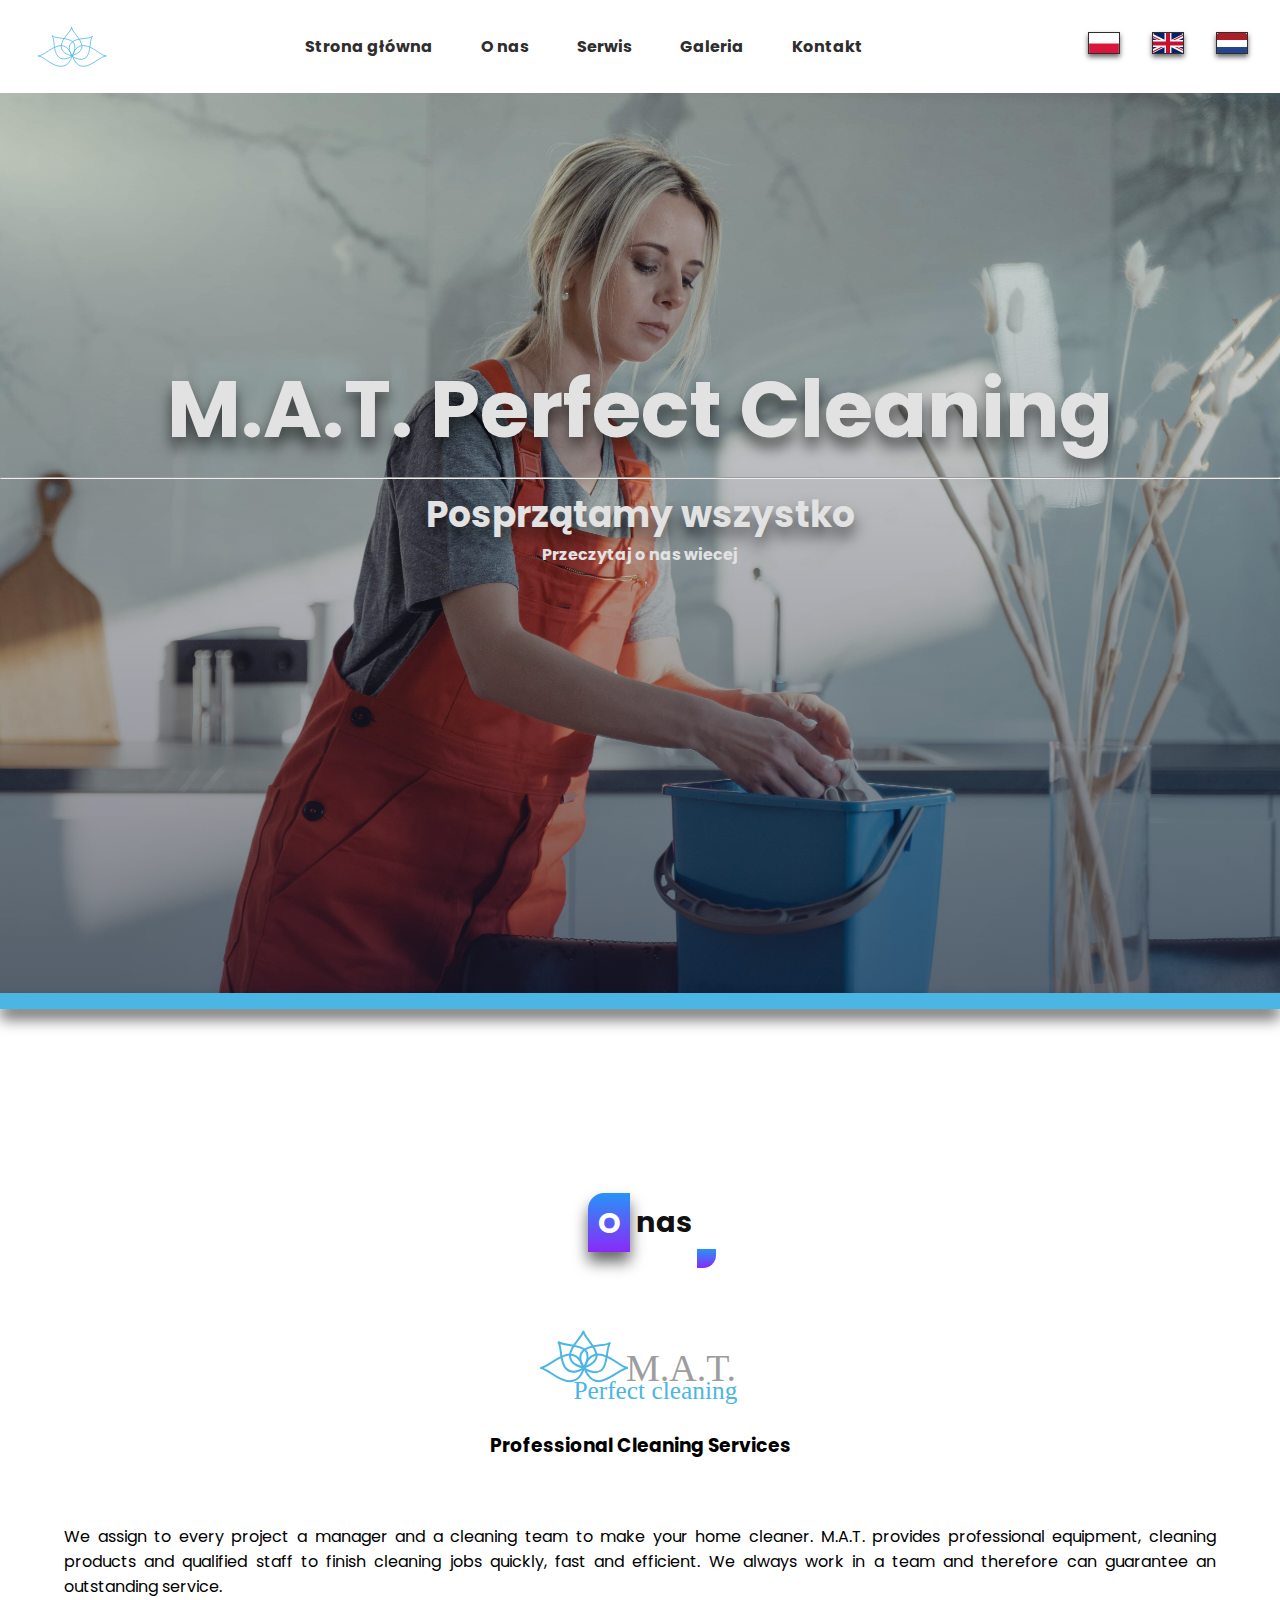
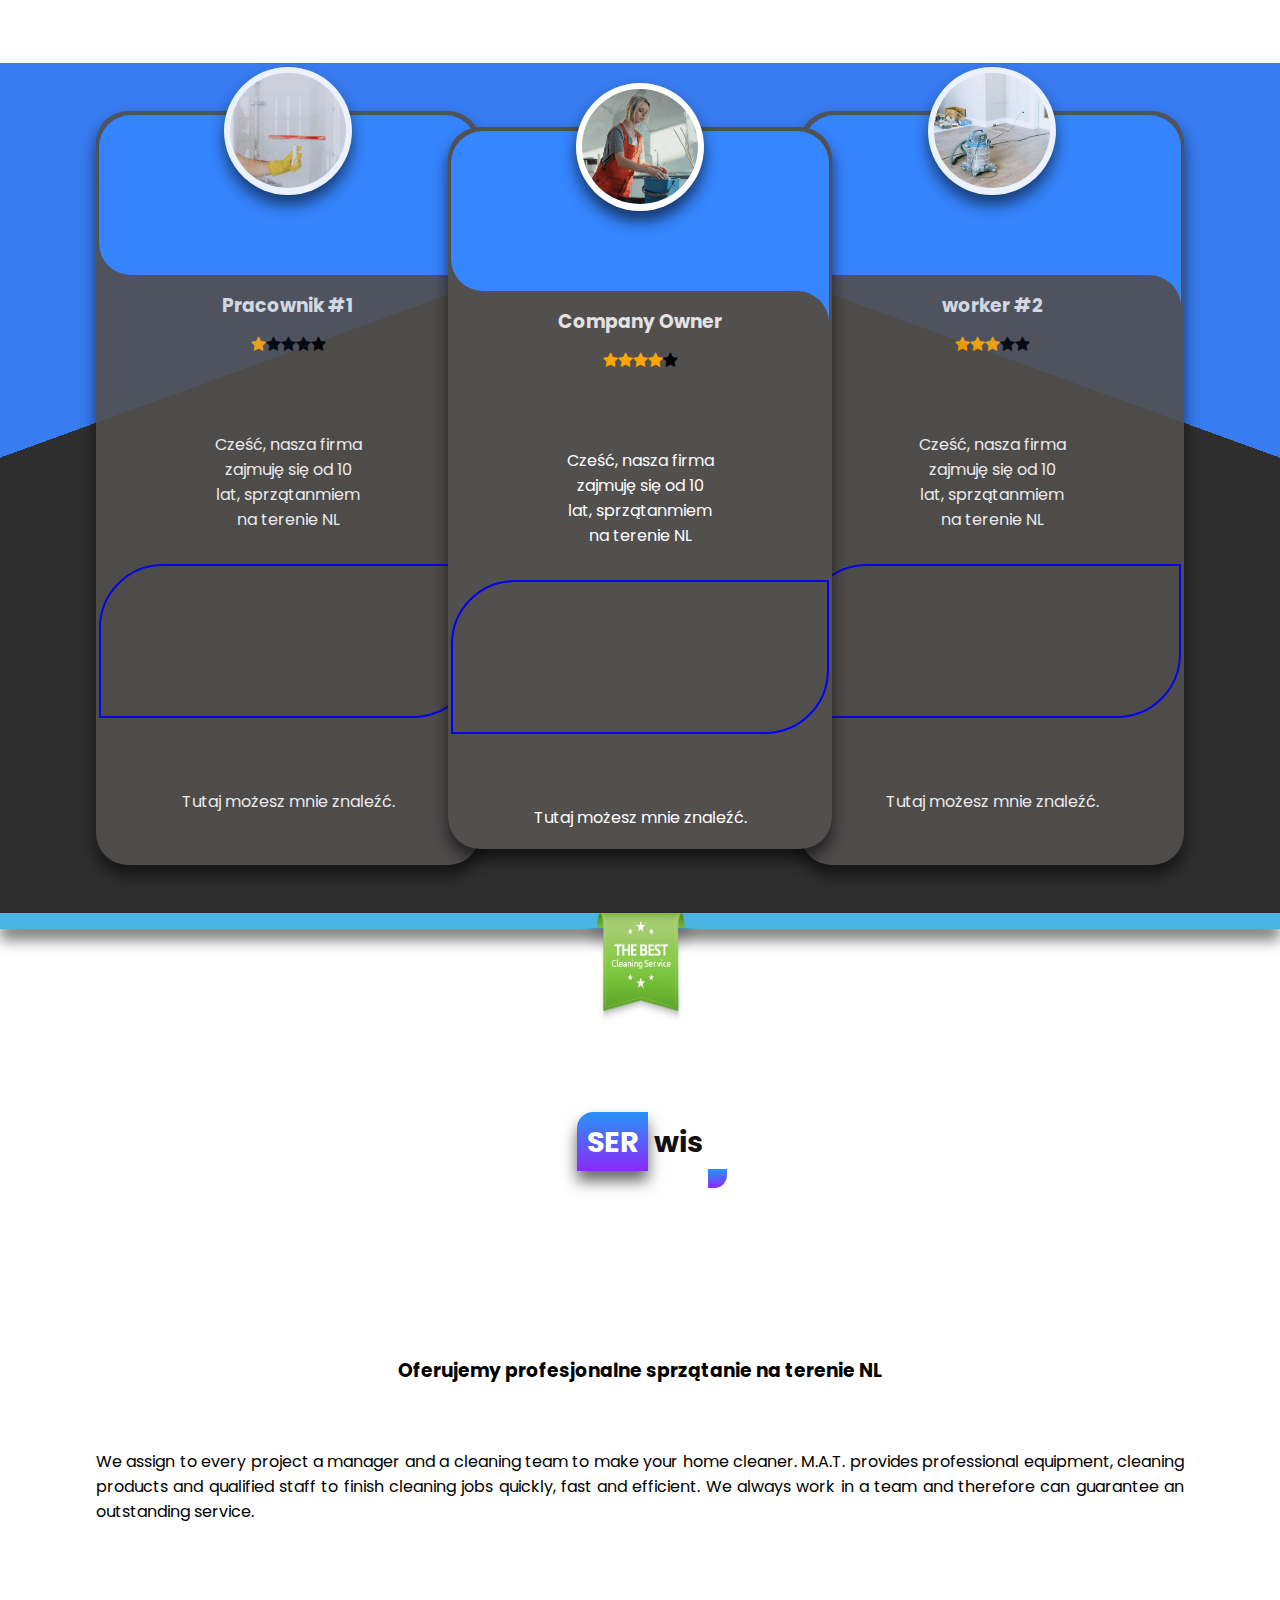
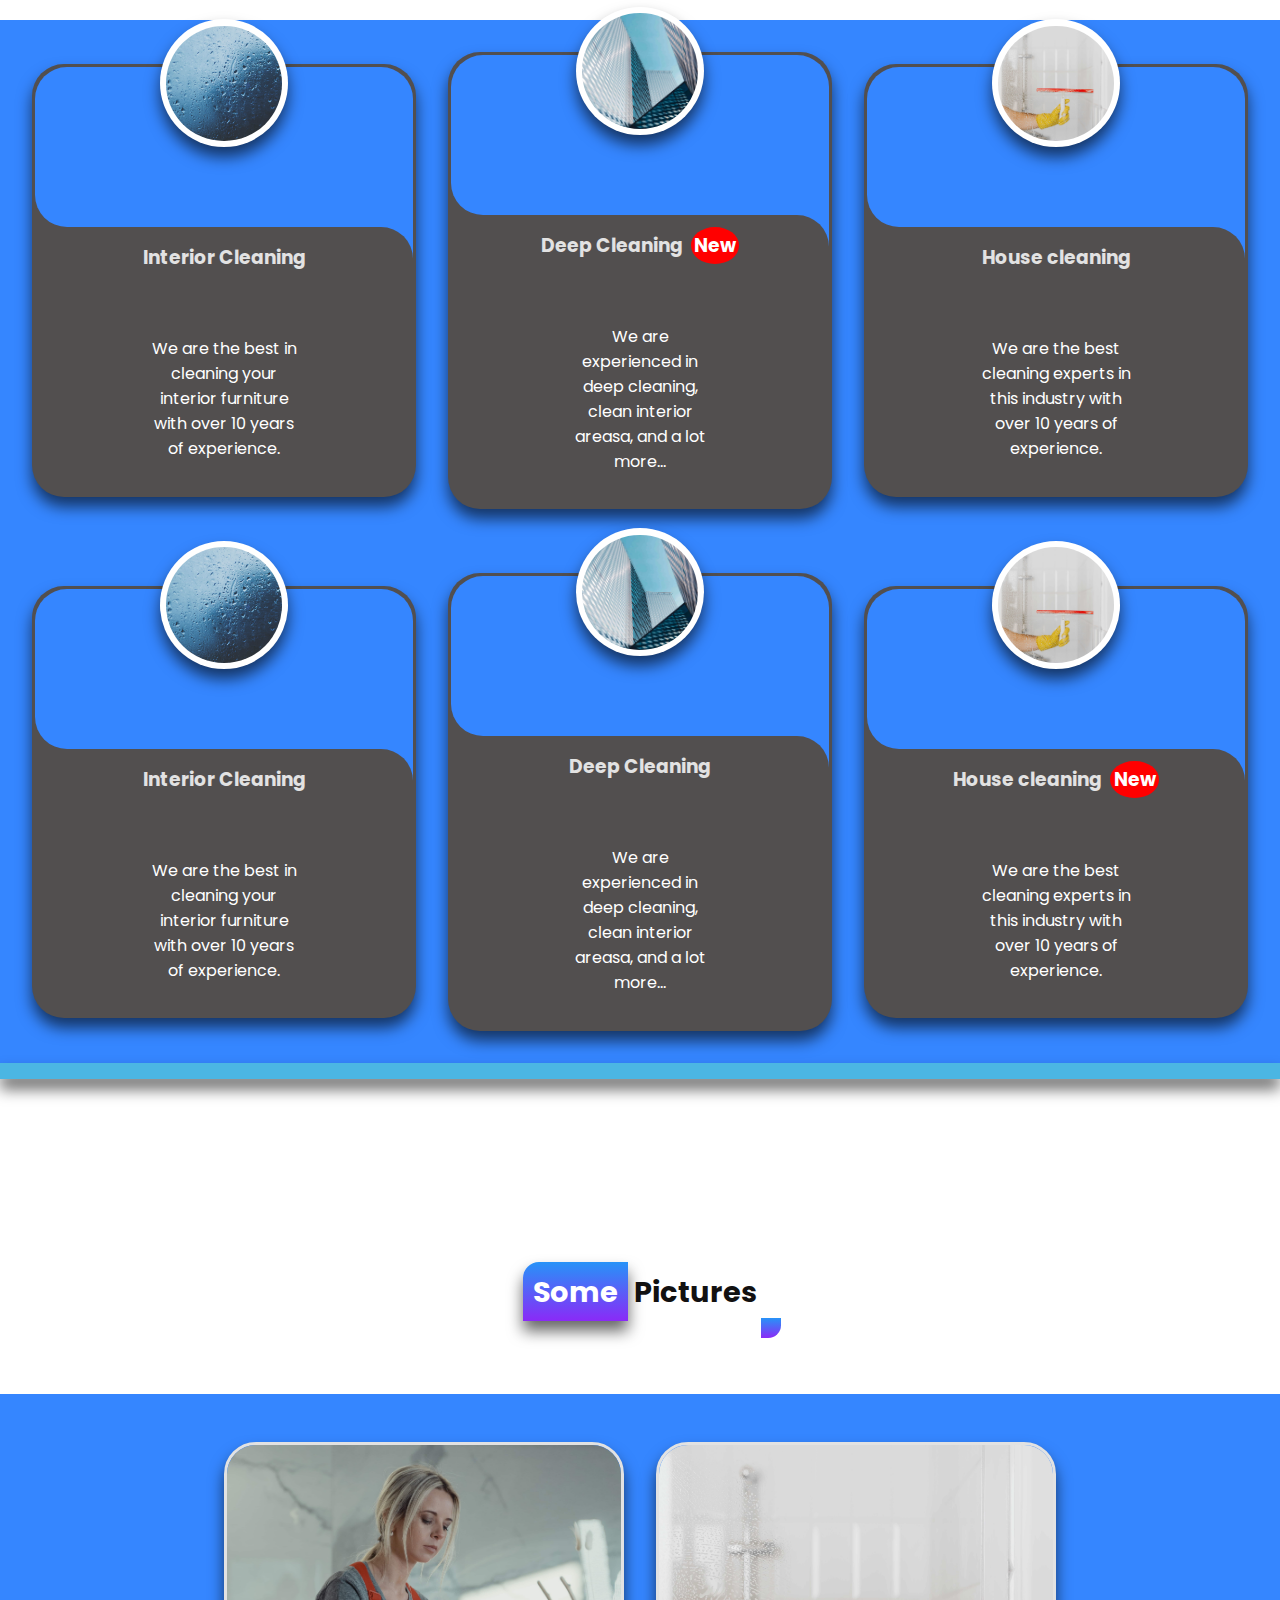
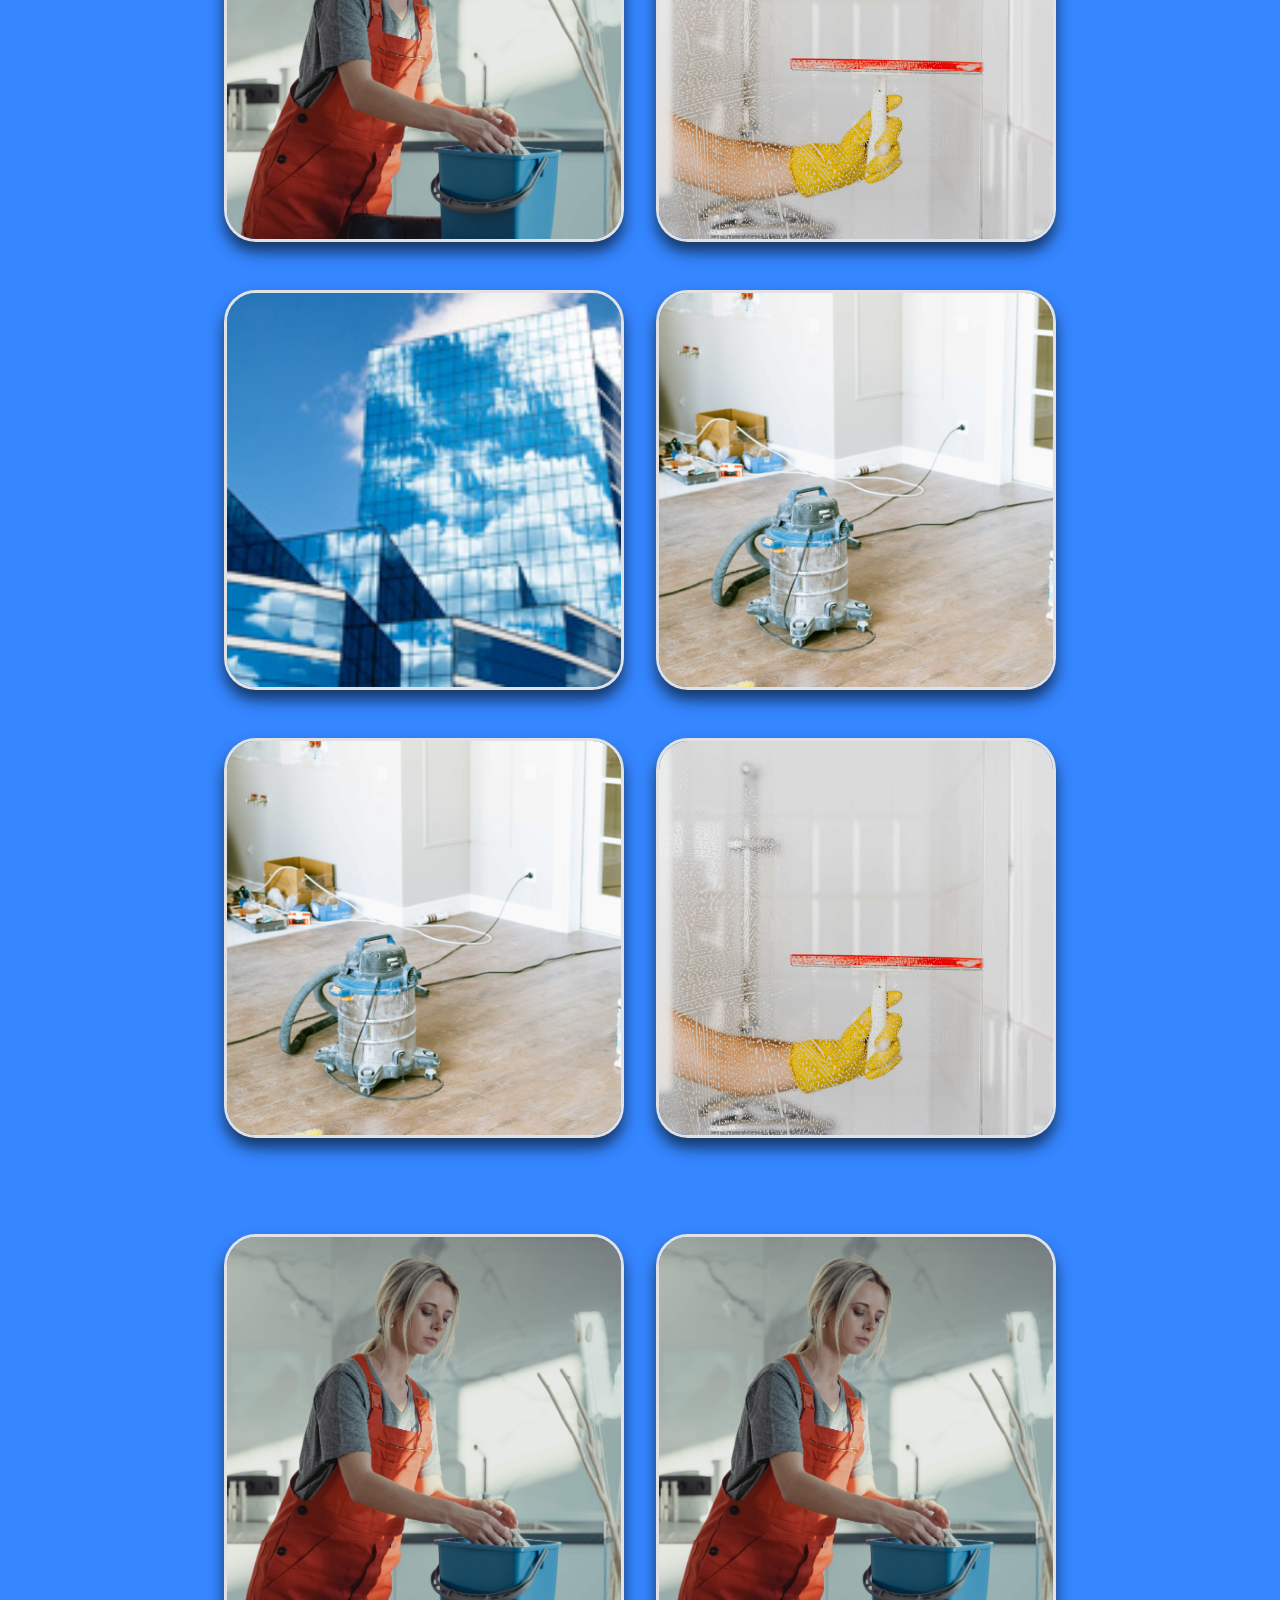
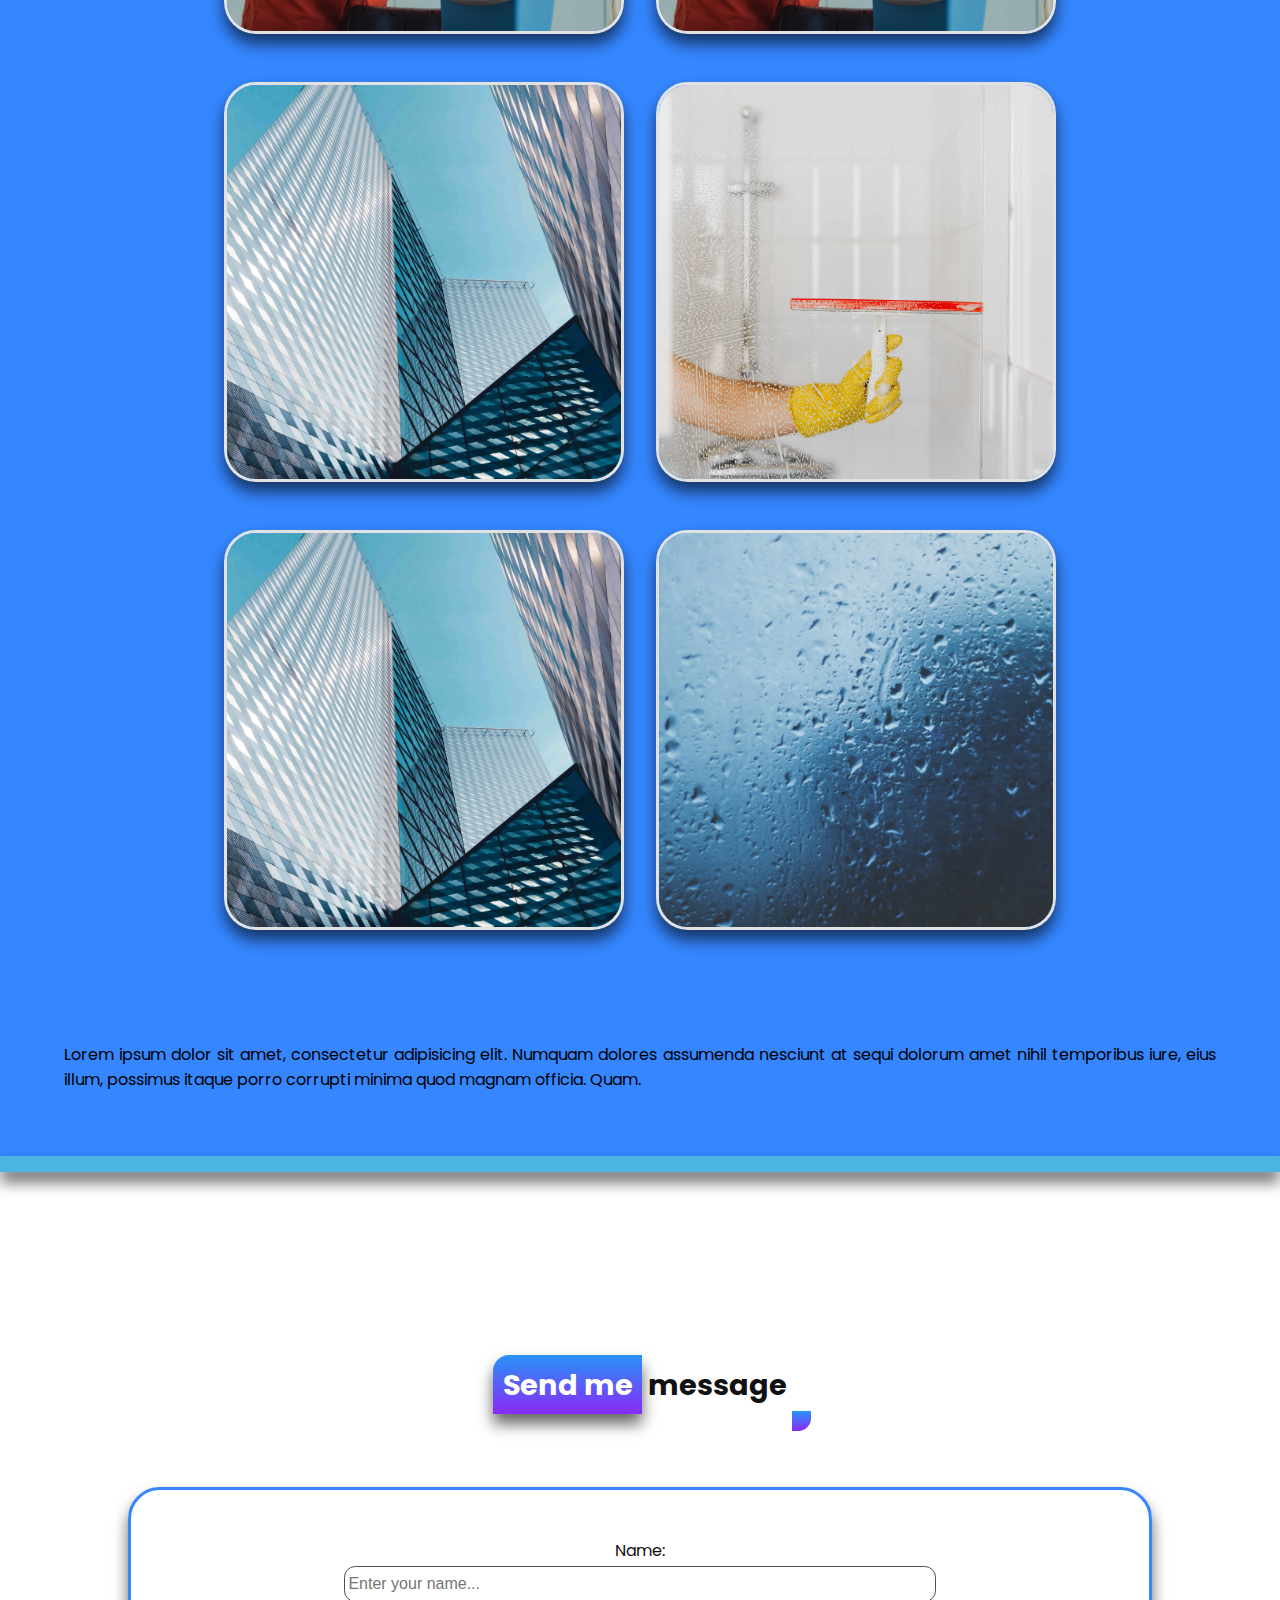
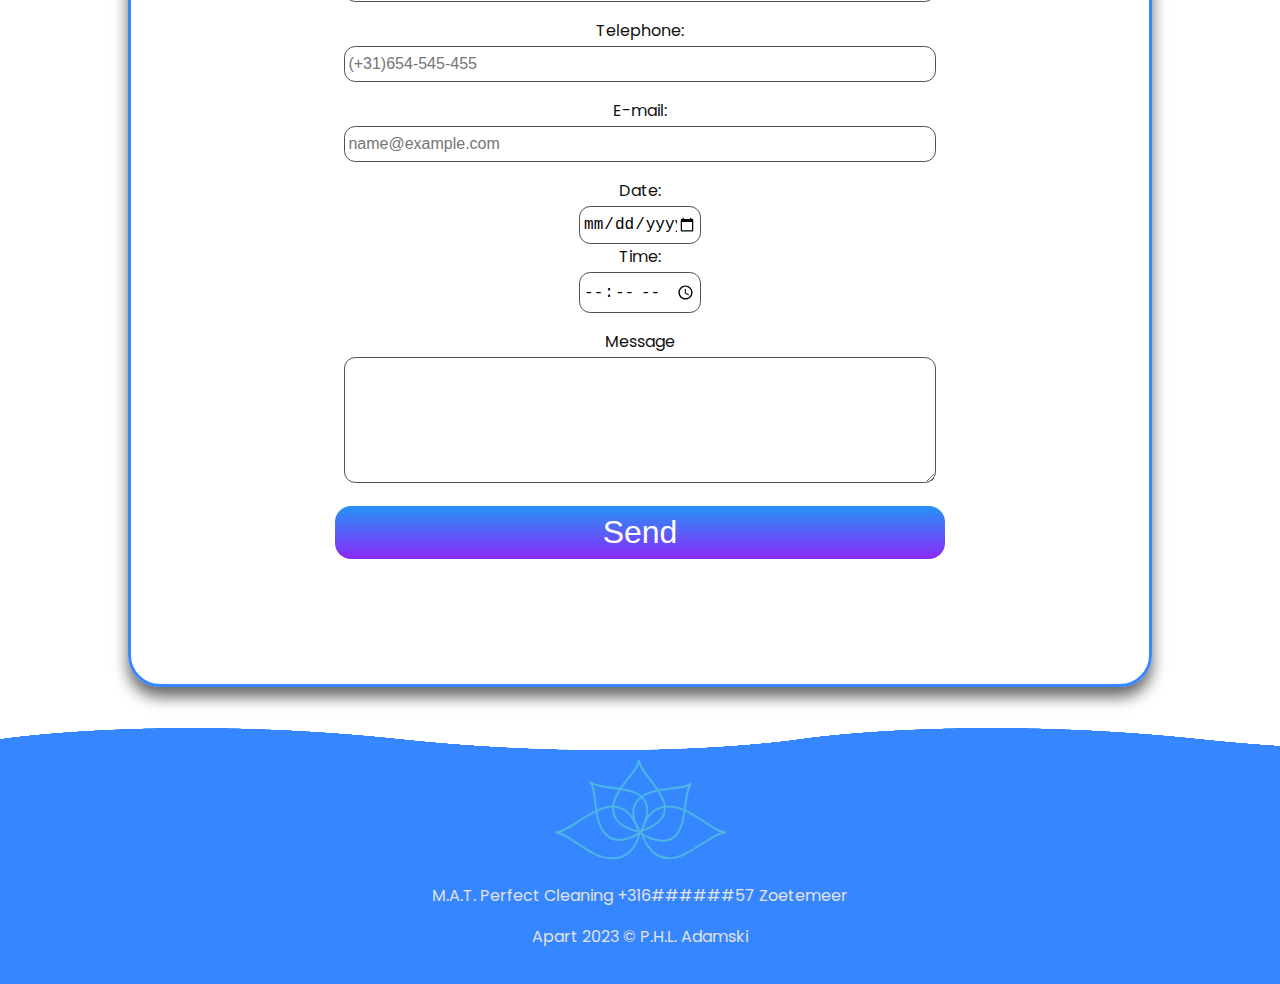
<file: indexPL.html>
<!DOCTYPE html>
<html lang="en">

<head>
  <meta charset="UTF-8">
  <meta http-equiv="X-UA-Compatible" content="IE=edge">
  <meta name="viewport" content="width=device-width, initial-scale=1.0">
  <meta name="keywords" content="Sprzatanie, czyszczenie, w holandi, region zoetemeer" />
  <link rel="stylesheet" href="./main/normalize.css" />
  <link rel="stylesheet" href="./main/style.css" />
  <link rel="stylesheet" href="https://cdnjs.cloudflare.com/ajax/libs/font-awesome/4.7.0/css/font-awesome.min.css">
  <link href="php.php" />
  <title>M.A.T.-Schoonmak bedrijf</title>
</head>

<body>
  <header>
    <nav>
      <div class="logo"><a class="menu_link"><img data-key="home" src="./content/logo-only.svg"></a></div>
      <ul class="menu">
        <li class="menu_link"><a data-key="home" class="hover_effect">Strona główna</a></li>
        <li class="menu_link"><a data-key="about" class="hover_effect">O nas</a></li>
        <li class="menu_link"><a data-key="service" class="hover_effect">Serwis</a></li>
        <li class="menu_link"><a data-key="gallery" class="hover_effect">Galeria</a></li>
        <li class="menu_link"><a data-key="contact" class="hover_effect">Kontakt</a></li>
      </ul>
      <div class="menu2">
        <ul>
          <li><a href=""><img src="./content/poland.svg" alt=""></a></li>
          <li><a href="index.html"><img src="./content/england.svg" alt=""></a></li>
          <li><a href="indexNL.html"><img src="./content/netherland.svg" alt=""></a></li>
        </ul>
      </div>
      <div class="switcher"></div>
      <div class="hamburger"><img src="./content/menu.svg"></div>
      <div class="dropdown_menu">
        <div class="div"><img src="./content/logo-only.svg"></div>
        <li class="menu_link"><a data-key="home" class="active">Strona główna</a></li>
        <li class="menu_link"><a data-key="about" class="hover_effect">O nas</a></li>
        <li class="menu_link"><a data-key="service" class="hover_effect">Serwis</a></li>
        <li class="menu_link"><a data-key="gallery" class="hover_effect">Galeria</a></li>
        <li class="menu_link"><a data-key="contact" class="hover_effect">Kontakt</a></li>
      </div>
    </nav>
  </header>

  <section class="home">
    <div class="hero_content">
      <h1>M.A.T. Perfect Cleaning</h1>
      <hr>
      <h2>Posprzątamy wszystko</h2>
      <a class="menu_link" data-key="service">Przeczytaj o nas wiecej</a>
    </div>
  </section>
  <div class="line">
  </div>
  <section class="about">
    <div class="section_title">
      <p class="section_title_main">O</p>
      <span class="section_title_sub">nas</span>
    </div>
    <div class="logo_about"><img src="./content/logo.svg" alt=""></div>
    <h3>Professional Cleaning Services</h3>
    <p> We assign to every project a manager and a cleaning team to make your home cleaner. M.A.T. provides
      professional equipment, cleaning products and qualified staff to finish cleaning jobs quickly, fast and
      efficient. We always work in a team and therefore can guarantee an outstanding service.
    </p>
    <div class="card_holder">
      <div class="card_1">
        <div class="image_content">
          <span class="overlay"></span>
          <div class="card_image">
            <img src="./content/clean_3.jpg" alt="image card owner M.A.T." class="card_img">
          </div>
        </div>
        <div class="card_content">
          <h3 class="name">Pracownik #1</h3>
          <div class="stars">
            <span class="fa fa-star checked"></span>
            <span class="fa fa-star"></span>
            <span class="fa fa-star"></span>
            <span class="fa fa-star"></span>
            <span class="fa fa-star"></span>
          </div>
          <p class="description">Cześć, nasza firma zajmuję się od 10 lat, sprzątanmiem na terenie NL</p>
        </div>
        <div class="map">
          <iframe
            src="https://www.google.com/maps/embed?pb=!1m14!1m12!1m3!1d39249.61156302309!2d4.515493254869018!3d52.059689623424376!2m3!1f0!2f0!3f0!3m2!1i1024!2i768!4f13.1!5e0!3m2!1snl!2snl!4v1683040620353!5m2!1snl!2snl"
            width="100%" height="100%" style="border: 2px solid blue; border-radius: 4rem 0 4rem 0; box-shadow: inset; "
            allowfullscreen="" loading="lazy" referrerpolicy="no-referrer-when-downgrade"></iframe>
        </div>
        <p class="description">Tutaj możesz mnie znaleźć.</p>
      </div>
      <div class="card">
        <div class="image_content">
          <span class="overlay"></span>
          <div class="card_image">
            <img src="./content/clean.jpg" alt="image card owner M.A.T." class="card_img">
          </div>
        </div>
        <div class="card_content">
          <h3 class="name">Company Owner</h3>
          <div class="stars">
            <span class="fa fa-star checked"></span>
            <span class="fa fa-star checked"></span>
            <span class="fa fa-star checked"></span>
            <span class="fa fa-star checked"></span>
            <span class="fa fa-star"></span>
          </div>
          <p class="description">Cześć, nasza firma zajmuję się od 10 lat, sprzątanmiem na terenie NL</p>
        </div>
        <div class="map">
          <iframe
            src="https://www.google.com/maps/embed?pb=!1m14!1m12!1m3!1d39249.61156302309!2d4.515493254869018!3d52.059689623424376!2m3!1f0!2f0!3f0!3m2!1i1024!2i768!4f13.1!5e0!3m2!1snl!2snl!4v1683040620353!5m2!1snl!2snl"
            width="100%" height="100%" style="border: 2px solid blue; border-radius: 4rem 0 4rem 0; box-shadow: inset; "
            allowfullscreen="" loading="lazy" referrerpolicy="no-referrer-when-downgrade"></iframe>
        </div>
        <p class="description">Tutaj możesz mnie znaleźć.</p>
      </div>
      <div class="card_1">
        <div class="image_content">
          <span class="overlay"></span>
          <div class="card_image">
            <img src="./content/clean_2.jpg" alt="image card owner M.A.T." class="card_img">
          </div>
        </div>
        <div class="card_content">
          <h3 class="name">worker #2</h3>
          <div class="stars">
            <span class="fa fa-star checked"></span>
            <span class="fa fa-star checked"></span>
            <span class="fa fa-star checked"></span>
            <span class="fa fa-star"></span>
            <span class="fa fa-star"></span>
          </div>
          <p class="description">Cześć, nasza firma zajmuję się od 10 lat, sprzątanmiem na terenie NL</p>
        </div>
        <div class="map">
          <iframe
            src="https://www.google.com/maps/embed?pb=!1m14!1m12!1m3!1d39249.61156302309!2d4.515493254869018!3d52.059689623424376!2m3!1f0!2f0!3f0!3m2!1i1024!2i768!4f13.1!5e0!3m2!1snl!2snl!4v1683040620353!5m2!1snl!2snl"
            width="100%" height="100%" style="border: 2px solid blue; border-radius: 4rem 0 4rem 0; box-shadow: inset; "
            allowfullscreen="" loading="lazy" referrerpolicy="no-referrer-when-downgrade"></iframe>
        </div>
        <p class="description">Tutaj możesz mnie znaleźć.</p>
      </div>
    </div>
  </section>
  <div class="line"><img src="./content/best.png"></div>
  <section class="service">
    <div class="section_title">
      <p class="section_title_main">SER</p>
      <span class="section_title_sub">wis</span>
    </div>
    <div class="section_text">
      <h3>Oferujemy profesjonalne sprzątanie na terenie NL</h3>
      <p> We assign to every project a manager and a cleaning team to make your home cleaner. M.A.T. provides
        professional equipment, cleaning products and qualified staff to finish cleaning jobs quickly, fast and
        efficient. We always work in a team and therefore can guarantee an outstanding service.
      </p>
    </div>
    <div class="card_slider">
      <div class="slide_container">
        <div class="slide_content">
          <div class="card_wrapper">
            <div class="card">
              <div class="image_content">
                <span class="overlay"></span>
                <div class="card_image">
                  <img src="./content/office_3.jpg" alt="image card" class="card_img">
                </div>
              </div>
              <div class="card_content">
                <h3 class="name">Interior Cleaning</h3>
                <p class="description">We are the best in cleaning your interior furniture with over 10 years of
                  experience.</p>
              </div>
            </div>
          </div>
        </div>
      </div>
      <div class="card_slider">
        <div class="slide_container">
          <div class="slide_content">
            <div class="card_wrapper">
              <div class="card">
                <div class="image_content">
                  <span class="overlay"></span>
                  <div class="card_image">
                    <img src="./content/office.jpg" alt="image card" class="card_img">
                  </div>
                </div>
                <div class="card_content">
                  <h3 class="name">Deep Cleaning<span class="badge">New</span></h3>
                  <p class="description">We are experienced in deep cleaning, clean interior areasa, and a lot more...
                  </p>
                </div>
              </div>
            </div>
          </div>
        </div>
        <div class="card_slider">
          <div class="slide_container">
            <div class="slide_content">
              <div class="card_wrapper">
                <div class="card">
                  <div class="image_content">
                    <span class="overlay"></span>
                    <div class="card_image">
                      <img src="./content/clean_3.jpg" alt="image card" class="card_img">
                    </div>
                  </div>
                  <div class="card_content">
                    <h3 class="name">House cleaning</h3>
                    <p class="description">We are the best cleaning experts in this industry with over 10 years of
                      experience.</p>
                  </div>
                </div>
              </div>
            </div>
          </div>
        </div>
      </div>
    </div>
    <div class="card_slider">
      <div class="slide_container">
        <div class="slide_content">
          <div class="card_wrapper">
            <div class="card">
              <div class="image_content">
                <span class="overlay"></span>
                <div class="card_image">
                  <img src="./content/office_3.jpg" alt="image card" class="card_img">
                </div>
              </div>
              <div class="card_content">
                <h3 class="name">Interior Cleaning</h3>
                <p class="description">We are the best in cleaning your interior furniture with over 10 years of
                  experience.</p>
              </div>
            </div>
          </div>
        </div>
      </div>
      <div class="card_slider">
        <div class="slide_container">
          <div class="slide_content">
            <div class="card_wrapper">
              <div class="card">
                <div class="image_content">
                  <span class="overlay"></span>
                  <div class="card_image">
                    <img src="./content/office.jpg" alt="image card" class="card_img">
                  </div>
                </div>
                <div class="card_content">
                  <h3 class="name">Deep Cleaning</h3>
                  <p class="description">We are experienced in deep cleaning, clean interior areasa, and a lot more...
                  </p>
                </div>
              </div>
            </div>
          </div>
        </div>
        <div class="card_slider">
          <div class="slide_container">
            <div class="slide_content">
              <div class="card_wrapper">
                <div class="card">
                  <div class="image_content">
                    <span class="overlay"></span>
                    <div class="card_image">
                      <img src="./content/clean_3.jpg" alt="image card" class="card_img">
                    </div>
                  </div>
                  <div class="card_content">
                    <h3 class="name">House cleaning<span class="badge">New</span></h3>
                    <p class="description">We are the best cleaning experts in this industry with over 10 years of
                      experience.</p>
                  </div>
                </div>
              </div>
            </div>
          </div>
        </div>
      </div>
    </div>
  </section>
  <div class="line"></div>
  <section class="gallery">
    <div class="section_title">
      <p class="section_title_main">Some</p>
      <span class="section_title_sub">Pictures</span>
    </div>
    <div class="gallery_container">
      <div class="gallery_row">
        <div class="gallery_column">
          <div class="gallery_card_container">
            <div class="gallery_card">
              <div class="gallery_card_front">
                <img src="./content/clean.jpg" alt="something">
              </div>
              <div class="gallery_card_back">
                <h3>Something</h3>
                <span class="fa fa-star checked"></span>
                <p>Lorem ipsum dolor, sit amet consectetur adipisicing elit. In eius reprehenderit voluptatibus.</p>
              </div>
            </div>
          </div>
          <div class="gallery_card_container">
            <div class="gallery_card">
              <div class="gallery_card_front">
                <img src="./content/ofifce_2.jpg" alt="something">
              </div>
              <div class="gallery_card_back">
                <h3>Something</h3>
                <span class="fa fa-star checked"></span>
                <p>Lorem ipsum dolor, sit amet consectetur adipisicing elit. In eius reprehenderit voluptatibus.</p>
              </div>
            </div>
          </div>
          <div class="gallery_card_container">
            <div class="gallery_card">
              <div class="gallery_card_front">
                <img src="./content/clean_2.jpg" alt="something">
              </div>
              <div class="gallery_card_back">
                <h3>Something</h3>
                <span class="fa fa-star checked"></span>
                <p>Lorem ipsum dolor, sit amet consectetur adipisicing elit. In eius reprehenderit voluptatibus.</p>
              </div>
            </div>
          </div>
        </div>
        <div class="gallery_column">
          <div class="gallery_card_container">
            <div class="gallery_card">
              <div class="gallery_card_front">
                <img src="./content/clean_3.jpg" alt="something">
              </div>
              <div class="gallery_card_back">
                <h3>Something</h3>
                <span class="fa fa-star checked"></span>
                <p>Lorem ipsum dolor, sit amet consectetur adipisicing elit. In eius reprehenderit voluptatibus.</p>
              </div>
            </div>
          </div>
          <div class="gallery_card_container">
            <div class="gallery_card">
              <div class="gallery_card_front">
                <img src="./content/clean_2.jpg" alt="something">
              </div>
              <div class="gallery_card_back">
                <h3>Something</h3>
                <span class="fa fa-star checked"></span>
                <p>Lorem ipsum dolor, sit amet consectetur adipisicing elit. In eius reprehenderit voluptatibus.</p>
              </div>
            </div>
          </div>
          <div class="gallery_card_container">
            <div class="gallery_card">
              <div class="gallery_card_front">
                <img src="./content/clean_3.jpg" alt="something">
              </div>
              <div class="gallery_card_back">
                <h3>Something</h3>
                <span class="fa fa-star checked"></span>
                <p>Lorem ipsum dolor, sit amet consectetur adipisicing elit. In eius reprehenderit voluptatibus.</p>
              </div>
            </div>
          </div>
        </div>
        <div class="gallery_column">
          <div class="gallery_card_container">
            <div class="gallery_card">
              <div class="gallery_card_front">
                <img src="./content/clean.jpg" alt="something">
              </div>
              <div class="gallery_card_back">
                <h3>Something</h3>
                <span class="fa fa-star checked"></span>
                <p>Lorem ipsum dolor, sit amet consectetur adipisicing elit. In eius reprehenderit voluptatibus.</p>
              </div>
            </div>
          </div>
          <div class="gallery_card_container">
            <div class="gallery_card">
              <div class="gallery_card_front">
                <img src="./content/office.jpg" alt="something">
              </div>
              <div class="gallery_card_back">
                <h3>Something</h3>
                <span class="fa fa-star checked"></span>
                <p>Lorem ipsum dolor, sit amet consectetur adipisicing elit. In eius reprehenderit voluptatibus.</p>
              </div>
            </div>
          </div>
          <div class="gallery_card_container">
            <div class="gallery_card">
              <div class="gallery_card_front">
                <img src="./content/office.jpg" alt="something">
              </div>
              <div class="gallery_card_back">
                <h3>Something</h3>
                <span class="fa fa-star checked"></span>
                <p>Lorem ipsum dolor, sit amet consectetur adipisicing elit. In eius reprehenderit voluptatibus.</p>
              </div>
            </div>
          </div>
        </div>
        <div class="gallery_column">
          <div class="gallery_card_container">
            <div class="gallery_card">
              <div class="gallery_card_front">
                <img src="./content/clean.jpg" alt="something">
              </div>
              <div class="gallery_card_back">
                <h3>Something</h3>
                <span class="fa fa-star checked"></span>
                <p>Lorem ipsum dolor, sit amet consectetur adipisicing elit. In eius reprehenderit voluptatibus.</p>
              </div>
            </div>
          </div>
          <div class="gallery_card_container">
            <div class="gallery_card">
              <div class="gallery_card_front">
                <img src="./content/clean_3.jpg" alt="something">
              </div>
              <div class="gallery_card_back">
                <h3>Something</h3>
                <span class="fa fa-star checked"></span>
                <p>Lorem ipsum dolor, sit amet consectetur adipisicing elit. In eius reprehenderit voluptatibus.</p>
              </div>
            </div>
          </div>
          <div class="gallery_card_container">
            <div class="gallery_card">
              <div class="gallery_card_front">
                <img src="./content/office_3.jpg" alt="something">
              </div>
              <div class="gallery_card_back">
                <h3>Something</h3>
                <span class="fa fa-star checked"></span>
                <p>Lorem ipsum dolor, sit amet consectetur adipisicing elit. In eius reprehenderit voluptatibus.</p>
              </div>
            </div>
          </div>
        </div>
        <p>Lorem ipsum dolor sit amet, consectetur adipisicing elit. Numquam dolores assumenda nesciunt at sequi dolorum
          amet nihil temporibus iure, eius illum, possimus itaque porro corrupti minima quod magnam officia. Quam.</p>
      </div>

    </div>
  </section>
  <div class="line"></div>
  <section class="contact">
    <div class="section_title">
      <p class="section_title_main">Send me</p>
      <span class="section_title_sub">message</span>
    </div>
    <div class="form">
      <form class="contact_form" action="mailto:ma########@gmail.com" method="post">
        <div class="contact_form_field">
          <label for="name">Name:</label>
          <input type="text" placeholder="Enter your name..." name="name" required>
        </div>
        <div class="contact_form_field">
          <label for="email">Telephone:</label>
          <input type="text" placeholder="(+31)654-545-455" name="name" required>
        </div>
        <div class="contact_form_field">
          <label for="contact">E-mail:</label>
          <input type="tel" placeholder="name@example.com" name="Telephone" required>
        </div>
        <div class="contact_form_field_date">
          <label for="date">Date:</label>
          <input type="date" name="data" required>
        </div>
        <div class="contact_form_field_time">
          <label for="time">Time:</label>
          <input type="time" id="time" name="time" required>
        </div>

        <div class="contact_form_field">
          <label for="message">Message</label>
          <textarea name="message" cols="30" rows="6"></textarea>
        </div>
        <button class="contact_form_btn">Send</button>
      </form>
    </div>
  </section>
  <footer>
    <div class="waves">
      <div class="wave" id="wave1"></div>
      <div class="wave" id="wave2"></div>
      <div class="wave" id="wave3"></div>
      <div class="wave" id="wave4"></div>
    </div>
    <div class="logo_footer">
      <a class="menu_link"><img img data-key="home" src="./content/logo-only.svg"></a>
    </div>
    <p class="info">M.A.T. Perfect Cleaning +316######57 Zoetemeer </p>
    <p class="info">Apart 2023 &copy; P.H.L. Adamski</p>
  </footer>
  <script src="./main/script.js"></script>
</body>

</html>
</file>
<file: main/style.css>
@import url("https://fonts.googleapis.com/css2?family=Poppins:wght@100;200;300;400;500;600&display=swap");

body {
  font-family: "Poppins", sans-serif;
  margin: 0;
  padding: 0;
}

:root {
  --white: #fff;
  --darkWhite: #e2e2e2;
  --textColor1: #4bb6e3;
  --textColor2: #3586ff;
  --darkgray: #524f4f;
  --darkgray2: #2f2e2e;
  --wave: #3586ff;
  --black: #121111;

  --gradient_1: linear-gradient(rgb(39, 147, 248), rgb(138, 42, 247));

  /* box shadow style */

  --shadow: rgba(0, 0, 0, 0.6) 0px 10px 15px;
  --shadow2: rgba(0, 0, 0, 0.6) 0px 3px 5px;

  /* box shadow hovers */

  --shadowHover: rgba(143, 143, 143, 0.212) 0px 5px 15px;

  --shadowAnimationStart: rgba(240, 46, 170, 0.4) 0px 0px,
    rgba(240, 46, 170, 0.3) 0px 0px, rgba(240, 46, 170, 0.2) 0px 0px,
    rgba(240, 46, 170, 0.1) 0px 0px, rgba(240, 46, 170, 0.05) 0px 0px;

  --shadowAnimationEnd: rgba(46, 69, 240, 0.4) 5px 5px,
    rgba(46, 62, 240, 0.3) 10px 10px, rgba(104, 46, 240, 0.2) 15px 15px,
    rgba(91, 46, 240, 0.1) 20px 20px, rgba(117, 46, 240, 0.05) 25px 25px;
}
/* Header */

header {
  top: 0;
  height: auto;
  position: sticky;
  z-index: 5;
}

header.active {
  box-shadow: var(--shadow);
}

.menu_link {
  position: relative;
  cursor: pointer;
}

nav {
  background: var(--white);
  display: flex;
  margin: 0 auto;
  width: 100%;
  justify-content: space-between;
  align-items: center;
}

a {
  text-decoration: none;
  color: var(--darkgray2);
  font-size: 1rem;
  font-weight: bold;
}

a.active {
  color: var(--textColor2);
}

a.active:hover {
  color: var(--darkgray);
}

a:hover {
  color: var(--textColor2);
}

section a {
  color: var(--darkWhite);
}

section a:hover {
  color: var(--black);
}

.menu2 ul {
  display: flex;
  gap: 2rem;
}

.menu2 ul li img {
  width: 2rem;
  height: 1.4rem;
  object-fit: cover;
  border: 0.1rem solid var(--darkgray2);
  box-shadow: var(--shadow2);
}

.logo {
  width: 5rem;
  height: 5rem;
  margin-left: 2rem;
}

.logo img {
  width: 5rem;
  height: 5rem;
}

.logo a img {
  transition: all 0.2s ease-in-out;
}

.logo a:hover img {
  transform: scale(1.4);
}

nav ul {
  padding: 2rem;
}

.menu {
  display: flex;
  gap: 3rem;
  margin: 0 auto;
}

/* Hover effect */

.hover_effect {
  position: relative;
}

.hover_effect::after {
  content: "";
  position: absolute;
  width: 0%;
  height: 0.2rem;
  background: var(--wave);
  bottom: -0.2rem;
  left: 0;
  transition: all 0.5s ease;
}

.hover_effect:hover::after {
  width: 100%;
}

nav .hamburger img {
  height: 3rem;
  width: 3rem;
  margin-right: 3rem;
  display: none;
  cursor: pointer;
}

/* dropdown menu */

.dropdown_menu {
  background-color: var(--white);
  opacity: 0.6;
  padding: 2rem 2rem;
  margin: 0 auto;
  border-radius: 2rem;
  text-align: center;
  display: none;
}

.dropdown_menu.open {
  /* top: 10rem; */
  /* position: absolute; */
  top: 1rem;
  display: block;
  transition: all 2s ease-in-out;
}

@media screen and (max-width: 650px) {
  .menu2,
  .menu,
  .logo {
    display: none;
  }

  nav {
    flex-direction: column;
    opacity: 0.9;
  }

  nav .hamburger img {
    margin: 0 auto;
    display: block;
    justify-content: center;
  }

  nav .logo {
    margin: 0 auto;
  }
}

/* hero */

section {
  height: 100vh;
  text-align: center;
}

.hero_content {
  width: 100%;
  height: 100vh;
  background-image: linear-gradient(rgba(0, 0, 0, 0), rgba(20, 21, 47, 0.5)),
    url("../content/clean.jpg");
  background-position: center;
  background-size: cover;
  position: absolute;
}

section h1 {
  color: var(--darkWhite);
  text-shadow: var(--shadow);
  font-size: 5rem;
  margin-top: 20%;
}

section h2 {
  color: var(--darkWhite);
  text-shadow: var(--shadow);
  font-size: 4vmin;
}

.line {
  display: flex;
  background: var(--textColor1);
  height: 1rem;
  width: 100%;
  box-shadow: var(--shadow);
  position: relative;
  justify-content: center;
}

p {
  text-align: justify;
  margin: 4rem 4rem;
}

.line img {
  height: 7rem;
  width: 9rem;
  position: absolute;
  z-index: 4;
}

.section_title {
  font-size: 1.8rem;
  font-weight: bold;
  text-align: center;
  margin: 12rem auto 5rem auto;
  position: relative;
  width: max-content;
}

.section_title_main {
  background: var(--gradient_1);
  box-shadow: var(--shadow);
  padding: 0.6rem;
  color: var(--white);
  border-top-left-radius: 1rem;
  display: inline;
}

.section_title_sub {
  color: var(--black);
}

p.section_title_main {
  margin: 0 auto;
}

.section_title_main::after {
  content: "";
  height: 1.2rem;
  width: 1.2rem;
  position: absolute;
  bottom: -1.5rem;
  right: -1.5rem;
  background: var(--gradient_1);
  border-bottom-right-radius: 0.8rem;
  animation: 1.5s ease-in-out infinite alternate-reverse squareShadow;
}

/* .section-title-main small square animation */

@keyframes squareShadow {
  from {
    box-shadow: var(--shadowAnimationStart);
  }
  to {
    box-shadow: var(--shadowAnimationEnd);
  }
}

.section_text {
  margin-top: 10rem;
  padding: 2rem 2rem;
}
/* about*/

.about {
  height: auto;
}

.card_holder {
  margin-top: 4rem;
  display: flex;
  justify-content: center;
}

.checked {
  color: orange;
}

.stars {
  display: flex;
  padding: 1rem 1rem;
}
.map {
  margin-bottom: 2rem;
}

/* service*/

.service {
  height: auto;
}

.badge {
  background-color: red;
  color: white;
  padding: 0.3rem 0.2rem;
  text-align: center;
  margin-left: 0.5rem;
  border-radius: 50%;
}

.card_slider {
  display: flex;
  align-items: center;
  justify-content: center;
  background-color: var(--wave);
}

.slide_content {
  margin: 1rem auto;
}

.slide_container {
  padding: auto;
}

.card {
  width: 24rem;
  border-radius: 2rem;
  background-color: var(--darkgray);
  box-shadow: var(--shadow);
  padding: 0.2rem 0.2rem;
  margin: 2rem 1rem;
  z-index: 1;
}

.card_1 {
  opacity: 0.9;
  width: 24rem;
  border-radius: 2rem;
  background-color: var(--darkgray);
  box-shadow: var(--shadow);
  padding: 0.2rem 0.2rem;
  margin: 1rem -3rem;
  z-index: 0;
}

.card .image_content,
.card_content,
.card_1 .image_content,
.card_2 .image_content {
  padding: 1rem 3rem;
  display: flex;
  flex-direction: column;
  align-items: center;
}

.overlay::before,
.overlay::after {
  content: "";
  position: absolute;
  right: 0;
  bottom: -2rem;
  height: 2rem;
  width: 2rem;
  background-color: var(--wave);
}

.overlay::after {
  border-radius: 0 2rem 0 0;
  background-color: var(--darkgray);
}

.card_image {
  position: relative;
  height: 8rem;
  width: 8rem;
  top: -4rem;
  border-radius: 50%;
  background: var(--white);
  padding: 0.2rem;
  box-shadow: var(--shadow);
}
.image_content {
  position: relative;
  row-gap: 1rem;
  padding: 1rem 0;
}
.card_image .card_img {
  height: 100%;
  width: 100%;
  object-fit: cover;
  border-radius: 50%;
  border: 0.2rem solid var(--white);
}

.name {
  color: var(--darkWhite);
  font-weight: bold;
}

.overlay {
  position: absolute;
  left: 0;
  top: 0;
  height: 100%;
  width: 100%;
  background-color: var(--wave);
  border-radius: 2rem 2rem 0 2rem;
}

.description {
  font-size: 1rem;
  text-align: center;
  color: var(--white);
  margin-bottom: 1rem;
}

.card_holder {
  margin: 0 auto;
  padding: 2rem 2rem;
  justify-content: center;
  display: flex;
  background-color: var(--darkgray2);
  background-image: linear-gradient(
      -20deg,
      transparent 70%,
      hsl(218, 86%, 58%) 30%
    ),
    linear-gradient(20deg, transparent 70%, hsl(218, 86%, 58%) 30%);
}

@media screen and (max-width: 1200px) {
  .card_slider {
    flex-direction: column;
  }

  .card_holder {
    flex-direction: column;
    flex-wrap: wrap;
    justify-content: center;
    align-items: center;
  }
  .card,
  .card_1,
  .card_2 {
    width: 95%;
    margin-bottom: 4rem;
  }
}

/* gallery*/

.gallery {
  display: block;
  height: auto;
}
.gallery_container {
  display: flex;
  align-items: center;
  justify-content: center;
  text-align: center;
  background-color: var(--wave);
}

.gallery_row {
  display: flex;
  flex-wrap: wrap;
  justify-content: center;
}

.gallery_column {
  justify-content: center;
}

.gallery_card_container {
  margin: 3rem 1rem;
  height: 30rem;
  width: 30rem;
  perspective: 700px;
}

.gallery_card:hover {
  cursor: pointer;
  transform: rotateY(180deg) rotateZ(45deg);
}

.gallery_card {
  height: 100%;
  width: 100%;
  position: relative;
  transition: transform 1.2s;
  transform-style: preserve-3d;
}

.gallery_card_front,
.gallery_card_back {
  height: 100%;
  width: 100%;
  border-radius: 2rem;
  box-shadow: var(--shadow);
  position: absolute;
  backface-visibility: hidden;
}

.gallery_card_front {
  /* background-image: url(../content/clean.jpg); */
  background-position: center;
  background-size: cover;
}

.gallery_card_front img {
  width: 100%;
  height: 100%;
  background-position: center;
  /* aspect-ratio: 3/2; */
  mix-blend-mode: color-burn;
  object-fit: cover; /* nice done */
  background-size: cover;
  border: 0.2rem solid var(--darkWhite);
  border-radius: 2rem;
}

.gallery_card_back {
  background-color: var(--darkWhite);
  transform: rotateY(180deg) rotateZ(45deg);
  display: flex;
  flex-direction: column;
  justify-content: center;
}

@media screen and (max-width: 1450px) {
  .column {
    flex: 50%;
    max-width: 50%;
  }
  .gallery_card_container {
    height: 25rem;
    width: 25rem;
  }
}

@media screen and (max-width: 800px) {
  .column,
  .gallery_card_container {
    flex: 100%;
    max-width: 100%;
  }
  .gallery_card_container {
    height: 20rem;
    width: 20rem;
  }
}

/* form */

section .contact {
  height: auto;
}

.form {
  height: 50rem;
  border: 0.2rem solid var(--wave);
  border-radius: 2rem;
  width: 80%;
  margin: 0 auto;
  box-shadow: var(--shadow);
}

.contact_form {
  margin: 3rem auto;
  width: auto;
  display: block;
}

.contact_form_field {
  margin: 1rem;
}

.contact_form label {
  display: block;
  font-size: 1rem;
  margin-bottom: 0.2rem;
  color: var(--black);
}

.contact_form_field_time,
.contact_form_field_date {
  width: 20%;
  margin: auto;
}

.contact_form input,
.contact_form textarea {
  width: 60%;
  font-size: 1rem;
  padding: 0.5rem 0.2rem;
  border-radius: 0.7rem;
  border: 1px solid var(--darkgray);
}

.contact_form_btn {
  background: var(--gradient_1);
  border: none;
  color: var(--white);
  width: 60%;
  font-size: 2rem;
  display: block;
  margin: 0 auto;
  padding: 0.5rem;
  border-radius: 1rem;
  cursor: pointer;
  transition: all 0.3s ease-in-out;
}

.contact_form_btn:hover {
  background: var(--darkgray);
}

@media screen and (max-width: 800px) {
  .contact_form {
    width: 90%;
  }
  .contact_form_btn,
  .contact_form_field_time,
  .contact_form_field_date,
  .contact_form input,
  .contact_form textarea {
    width: 70%;
  }
}

@media screen and (max-width: 450px) {
  .contact_form {
    width: 95%;
  }

  .contact_form_btn {
    width: 80%;
  }
}
/* footer */

footer {
  margin-top: 6rem;
  position: relative;
  width: 100%;
  height: 14rem;
  background: var(--wave);
  justify-content: center;
}

footer .info {
  text-align: center;
  color: var(--darkWhite);
  margin: 1rem auto;
}

footer .logo_footer {
  display: flex;
  justify-content: center;
}

/* wave */

footer .wave {
  position: absolute;
  top: -2rem;
  left: 0;
  width: 100%;
  height: 3rem;
  background: url(../content/wave.png);
  background-size: 50rem 2rem;
}

footer .wave#wave1 {
  z-index: -1;
  opacity: 1;
  bottom: 0;
  animation: animateWave 8s linear infinite;
}

footer .wave#wave2 {
  z-index: -2;
  opacity: 0.7;
  bottom: 3rem;
  animation: animateWave-2 6s linear infinite;
}

footer .wave#wave3 {
  z-index: -3;
  opacity: 0.5;
  bottom: 6rem;
  animation: animateWave-3 4s linear infinite;
}

footer .wave#wave4 {
  z-index: -4;
  opacity: 0.3;
  bottom: 4rem;
  animation: animateWave-4 2s linear infinite;
}

@keyframes animateWave {
  0% {
    background-position-x: 0rem;
  }

  100% {
    background-position-x: 150rem;
  }
}

@keyframes animateWave-2 {
  0% {
    background-position-x: 150rem;
  }

  100% {
    background-position-x: 0rem;
  }
}

@keyframes animateWave-3 {
  0% {
    background-position-x: 75rem;
  }

  100% {
    background-position-x: 100rem;
  }
}

@keyframes animateWave-4 {
  0% {
    background-position-x: 100rem;
  }

  100% {
    background-position-x: 50rem;
  }
}
</file>
